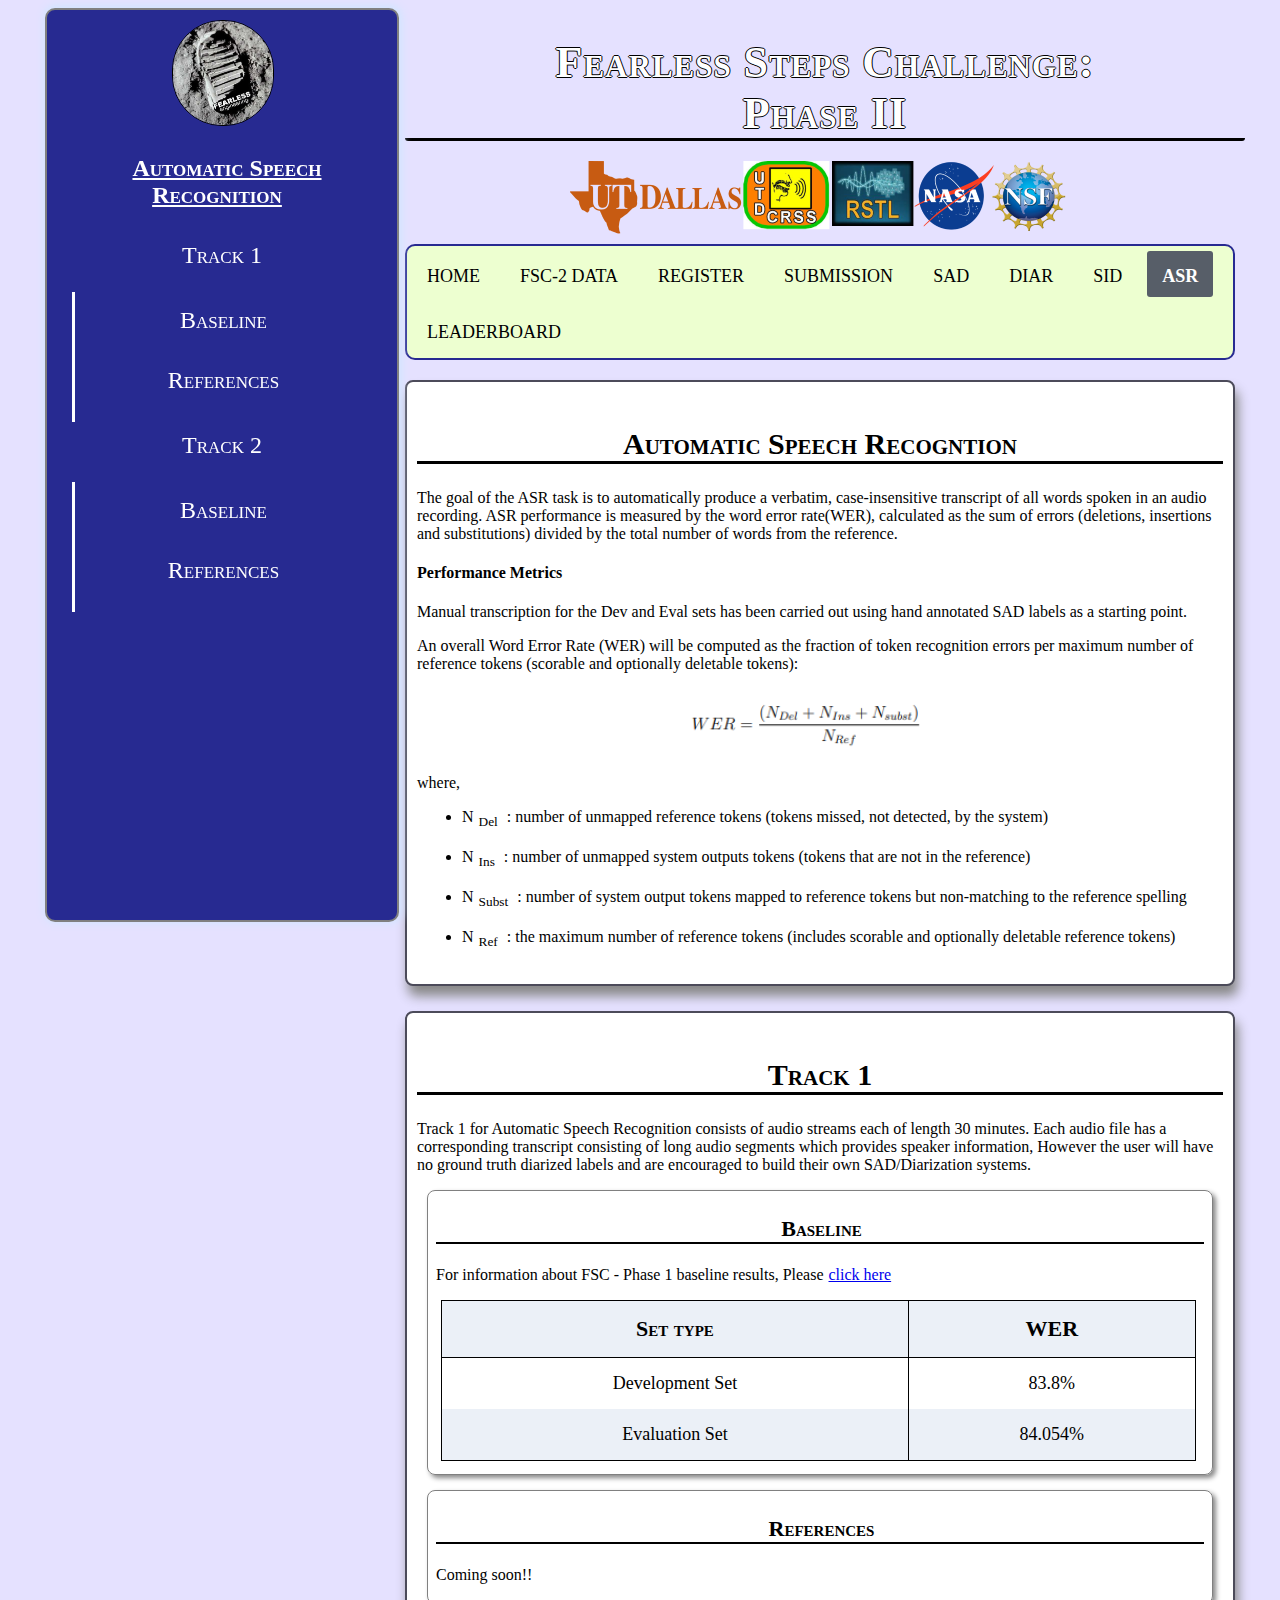
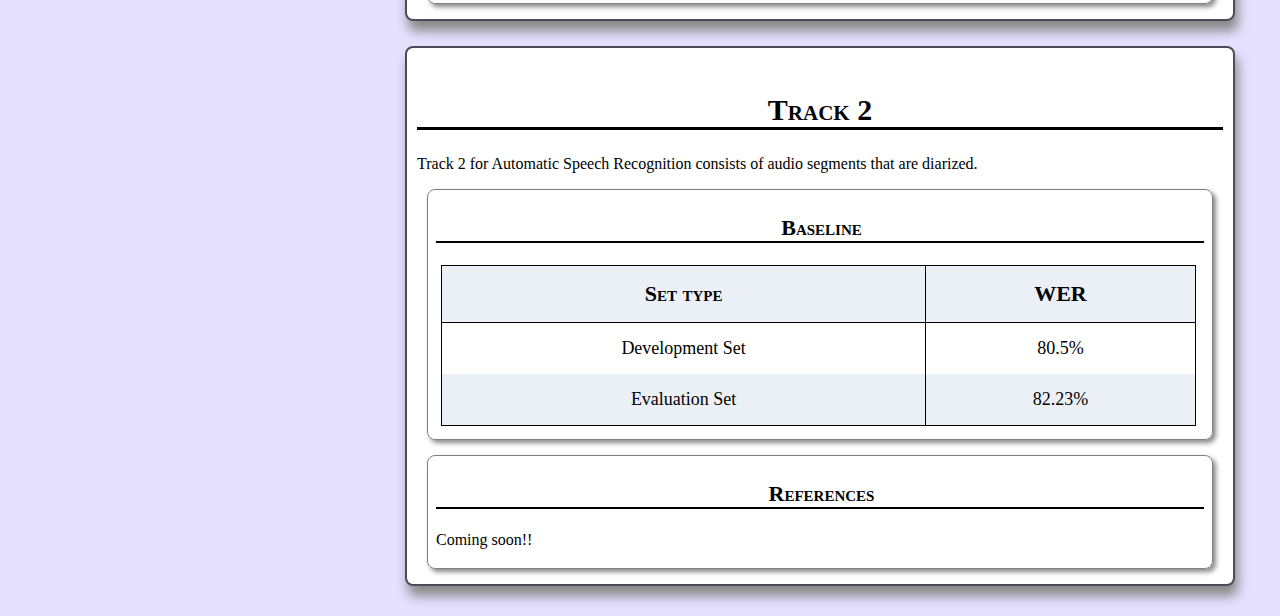
<file: ASR.html>
<!DOCTYPE html>
<html>
<head>
<meta charset="utf-8">
	
<meta name="viewport" content="width=device-width, initial-scale=1.0">
<title>Fearless Steps Challenge: Phase 2</title>
<link rel="shortcut icon" href="favicon.ico" type="image/x-icon">
	<link rel="icon" href="favicon.ico" type="image/x-icon">
	<link rel="stylesheet" href="css/styles.css"> 
	
</head>
<body>
<div class="page-wrapper">
<div class="top-banner">
<h1> Fearless Steps Challenge:<br>Phase II</h1>


</div>
<div class="top-top-nav">

<div class="tabs">
	<div class="tabs-img">
		<img src="images/top-1.jpg" alt="Fearless Engineering" id="fearless">
		
		</div>
	<div class="links">
		<a href="#Track_1"><u><strong>Automatic Speech Recognition</strong></u></a><br>
		<a href="#Track_1">Track 1</a><br>
		<div class="link_list">
			
			<a href="#Track_1">Baseline</a><br>
			<a href="#Track_1">References</a><br>		
		
		</div>
		<a href="#Track_2">Track 2</a><br>
		<div class="link_list">
			
			<a href="#Track_2">Baseline</a><br>
			<a href="#Track_2">References</a><br>		
		
		</div>
		
	</div>
</div>
<div class="image-top" >
<img src="images/Logos.png" alt="" id="logo">
</div>
<div class="top-nav">
		<a href="index.html">Home</a>
		<a href="Data.html">FSC-2 Data</a>
		<a href="Register.html">Register</a>
		<a href="Submission.html">Submission</a>
		<a href="SAD.html">SAD</a>
		<a href="DIAR.html">DIAR</a>
		<a href="SID.html">SID</a>
		<a class="active" href="ASR.html">ASR</a>
		<a href="Final.html">Leaderboard</a>	
	</div>
	
<div class="article" id="Automatic_Speech_Recog">
<h2>Automatic Speech Recogntion</h2>
<p>
<p>The goal of the ASR task is to automatically produce a verbatim,  case-insensitive transcript of all  words  spoken  in  an  audio  recording.   ASR  performance  is  measured  by  the  word  error  rate(WER), calculated as the sum of errors (deletions,  insertions and substitutions) divided by the total number of words from the reference.</p>
        				<h4>Performance Metrics</h4>
        				<p> Manual transcription for the Dev and Eval sets has been carried out using hand annotated SAD labels as a starting point.</p>
        				<p> An overall Word Error Rate (WER) will be computed as the fraction of token recognition
errors per maximum number of reference tokens (scorable and optionally deletable tokens):</p> 
						<img src="images/ASR1.png" id="fsc1">
						<p>where,</p>
						<ul>
						<li> N<sub>Del</sub> : number of unmapped reference tokens (tokens missed, not detected, by the system)</li><br>						
						<li> N<sub>Ins</sub> : number of unmapped system outputs tokens (tokens that are not in the reference)</li><br>
						<li> N<sub>Subst</sub> : number of system output tokens mapped to reference tokens but non-matching to the reference spelling</li><br>
						<li> N<sub>Ref</sub> : the maximum number of reference tokens (includes scorable and optionally deletable reference tokens)</li><br>												
						</ul>
</p>
</div>	
	
<div class="article" id="Track_1">
<h2>Track 1</h2>
<p>Track 1 for Automatic Speech Recognition consists of audio streams each of length 30 minutes.  Each audio file has a corresponding transcript consisting of long audio segments which provides speaker information, However the user will have no ground truth diarized labels and are encouraged to build their own SAD/Diarization systems.</p>

<div class="sub-article" id="#Baseline_track_1">
<h3>Baseline</h3>
<p>For information about FSC - Phase 1 baseline results, Please<a href="http://fearlesssteps.exploreapollo.org/">click here</a></p>
<table class="table-outline">
  							<tr>
  								<th>Set type</th>
  								<th>WER</th>
  							</tr>
  							<tr>
  								<td>Development Set</td>
  								<td>83.8%</td>
  							</tr>	
  							<tr>
  								<td>Evaluation Set</td>
  								<td>84.054%</td>
  							</tr>	
  														

  						</table>

</div>

<div class="sub-article" id="#References_track_1">
<h3>References</h3>
<p>Coming soon!!</p>
</div>
</div>

<div class="article" id="Track_2">
<h2>Track 2</h2>
<p>Track 2 for Automatic Speech Recognition consists of audio segments that are diarized. </p>

<div class="sub-article" id="#Baseline_track_2">
<h3>Baseline</h3>
<p></p>
<table class="table-outline">
  							<tr>
  								<th>Set type</th>
  								<th>WER</th>
  							</tr>
  							<tr>
  								<td>Development Set</td>
  								<td>80.5%</td>
  							</tr>	
  							<tr>
  								<td>Evaluation Set</td>
  								<td>82.23%</td>
  							</tr>	
  														

  						</table>

</div>

<div class="sub-article" id="#References_track_2">
<h3>References</h3>
<p>Coming soon!!</p>
</div>
</div>
</div>
</div>

</body>


</html>
</file>
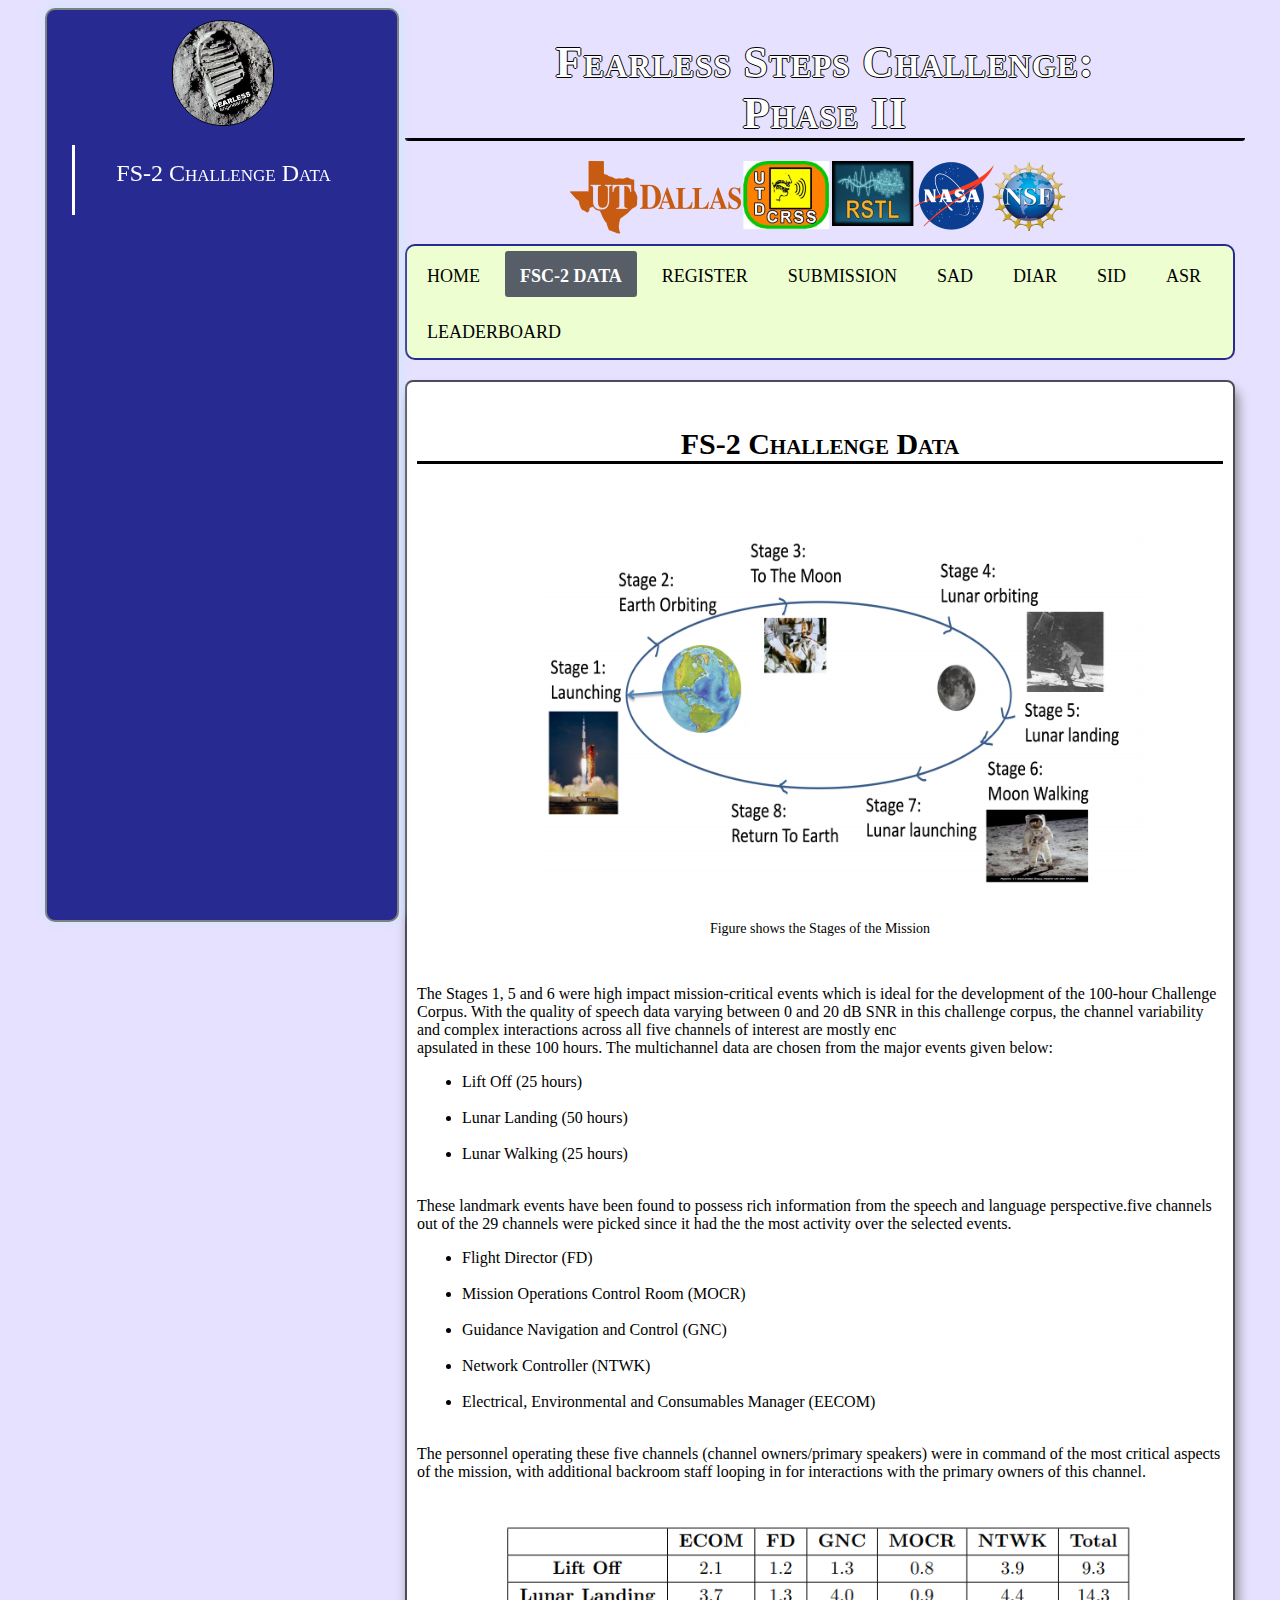
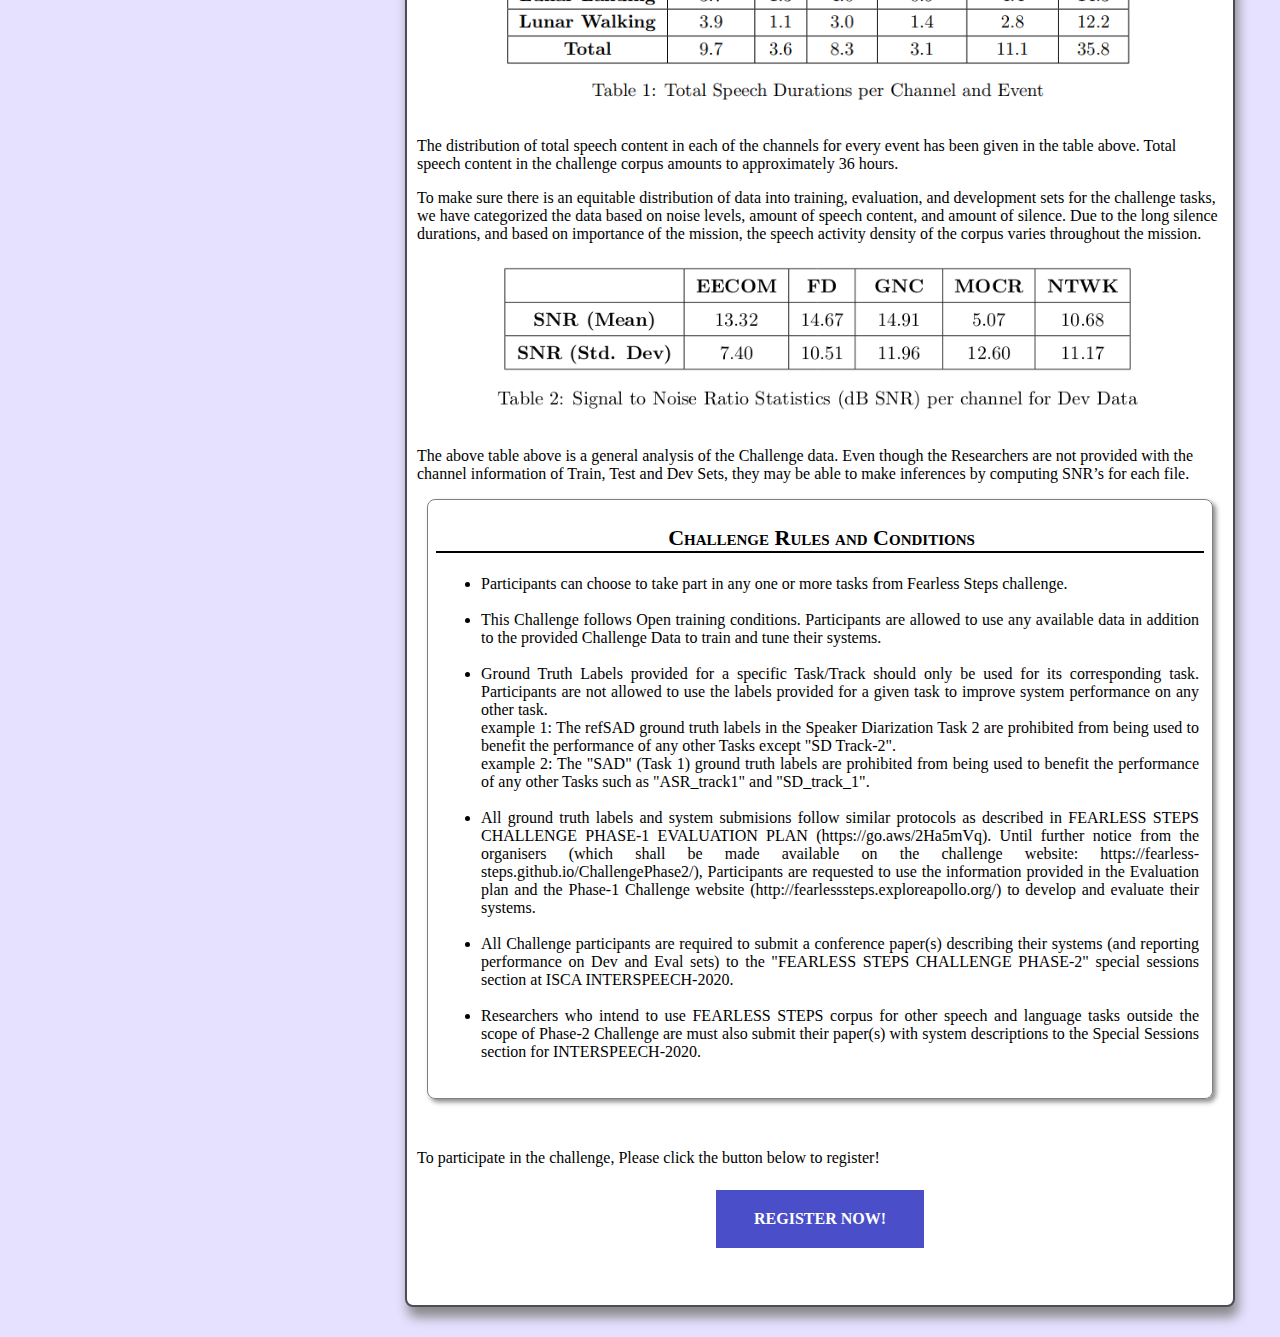
<file: Data.html>
<!DOCTYPE html>
<html>
<head>
<meta charset="utf-8">
	
<meta name="viewport" content="width=device-width, initial-scale=1.0">
<title>Fearless Steps Challenge: Phase 2</title>
<link rel="shortcut icon" href="favicon.ico" type="image/x-icon">
	<link rel="icon" href="favicon.ico" type="image/x-icon">
	<link rel="stylesheet" href="css/styles.css"> 
	
</head>
<body>
<div class="page-wrapper">
<div class="top-banner">
<h1> Fearless Steps Challenge:<br>Phase II</h1>


</div>
<div class="top-top-nav">

<div class="tabs">
	<div class="tabs-img">
		<img src="images/top-1.jpg" alt="Fearless Engineering" id="fearless">
		
		</div>
	<div class="links">
		<!--<a href="#Track_1"><u><strong>Speech Activity Detection</strong></u></a><br>-->
		
		<div class="link_list">
			<a href="#Data">FS-2 Challenge Data</a><br>
			<!--<a href="#Track_1">Baseline</a><br>
			<a href="#Track_1">References</a><br>-->
		
		</div>
		
		
	</div>
</div>
<div class="image-top" >
<img src="images/Logos.png" alt="" id="logo">
</div>
<div class="top-nav">
		<a href="index.html">Home</a>
		<a class="active" href="Data.html">FSC-2 Data</a>
		<a href="Register.html">Register</a>
		<a href="Submission.html">Submission</a>
		<a href="SAD.html">SAD</a>
		<a href="DIAR.html">DIAR</a>
		<a href="SID.html">SID</a>
		<a href="ASR.html">ASR</a>
		<a href="Final.html">Leaderboard</a>	
	</div>
<div class="article" id="Data">
<h2>FS-2 Challenge Data</h2>
<img src="images/Stages.png" alt="Stages of the Mission" id="fsc" >
 						<p style="font-size: 14px;text-align: center;">Figure shows the Stages of the Mission</p><br>
  						<p>The Stages 1, 5 and 6 were high impact mission-critical events which is ideal for the development of the 100-hour Challenge Corpus. With the quality of speech data varying between  0 and 20 dB SNR in this challenge corpus, the channel variability and complex interactions across all five channels of interest are mostly enc<br>apsulated in these 100 hours. The multichannel data are chosen from the major events given below:</p>
  						<ul>
  								<li> Lift Off (25 hours)</li><br>
								<li> Lunar Landing (50 hours)</li><br>
								<li> Lunar Walking (25 hours)</li><br>
						</ul>
						<p>These landmark events have been found to possess rich information from the speech and language perspective.five channels out of the 29 channels were picked since it had the the most activity over the selected events. </p>
						<ul>
  								<li> Flight Director (FD) </li><br>
								<li> Mission Operations Control Room (MOCR)</li><br>
								<li> Guidance Navigation and Control (GNC)</li><br>
								<li> Network Controller (NTWK) </li><br>
								<li> Electrical, Environmental and Consumables Manager (EECOM) </li><br>
						</ul>
						<p>The personnel operating these five channels (channel owners/primary speakers) were in command of the most critical aspects of the mission, with additional backroom staff looping in for interactions with the primary owners of this channel.</p><br>
						<img src="images/DT1.png" alt="Table 1 the shows distribution of total speech content" id="fsc"><br>
						<p>The distribution of total speech content in each of the channels for every event has been given in the table above. Total speech content in the challenge corpus amounts to approximately 36 hours.</p>
<p>To make sure there is an equitable distribution of data into training, evaluation, and development sets for the challenge tasks, we have categorized the data based on noise levels, amount of speech content, and amount of silence. Due to the long silence durations, and based on importance of the mission, the speech activity density of the corpus varies throughout the mission.</p>
						<img src="images/DT2.png" alt="Table 2 shows the Signal to Noise Ratio Statistics per channel for Dev Data" id="fsc"><br>
						<p>The above table above is a general analysis of the Challenge data. Even though the Researchers are not provided with the channel information of Train, Test and Dev Sets, they may be able to make inferences by computing SNR’s for each file.</p>

<div class="sub-article">
<h3>Challenge Rules and Conditions</h3>
<p>
<ul>
<li>Participants can choose to take part in any one or more tasks from Fearless Steps challenge.</li><br>

<li>This Challenge follows Open training conditions. Participants are allowed to use any available data in addition to the provided Challenge Data to train and tune their systems.</li><br> 

<li>Ground Truth Labels provided for a specific Task/Track should only be used for its corresponding task. Participants are not allowed to use the labels provided for a given task to improve system performance on any other task.<br>
	example 1: The refSAD ground truth labels in the Speaker Diarization Task 2 are prohibited from being used to benefit the performance of any other Tasks except "SD Track-2".<br> 
	example 2: The "SAD" (Task 1) ground truth labels are prohibited from being used to benefit the performance of any other Tasks such as "ASR_track1" and "SD_track_1".</li><br>

<li>All ground truth labels and system submisions follow similar protocols as described in FEARLESS STEPS CHALLENGE PHASE-1 EVALUATION PLAN (https://go.aws/2Ha5mVq). Until further notice from the organisers (which shall be made available on the challenge website: https://fearless-steps.github.io/ChallengePhase2/), Participants are requested to use the information provided in the Evaluation plan and the Phase-1 Challenge website (http://fearlesssteps.exploreapollo.org/) to develop and evaluate their systems.</li><br> 

<li>All Challenge participants are required to submit a conference paper(s) describing their systems (and reporting performance on Dev and Eval sets) to the "FEARLESS STEPS CHALLENGE PHASE-2" special sessions section at ISCA INTERSPEECH-2020.</li><br>

<li>Researchers who intend to use FEARLESS STEPS corpus for other speech and language tasks outside the scope of Phase-2 Challenge are must also submit their paper(s) with system descriptions to the Special Sessions section for INTERSPEECH-2020.</li><br>
</ul>
</p>
</div>
<p><br></p>
<p>To participate in the challenge, Please click the button below to register!</p>
<div class="register_button">
    <a href="https://docs.google.com/forms/d/e/1FAIpQLScHh093mwT2necdGdKdn3sCOwiXS7Vjzeh2hJ3KLstblUfeMw/viewform" target="_blank"class="button">REGISTER NOW!</a>
</div>
<p><br></p>
</div>
</div>
</div>

</body>


</html>
</file>
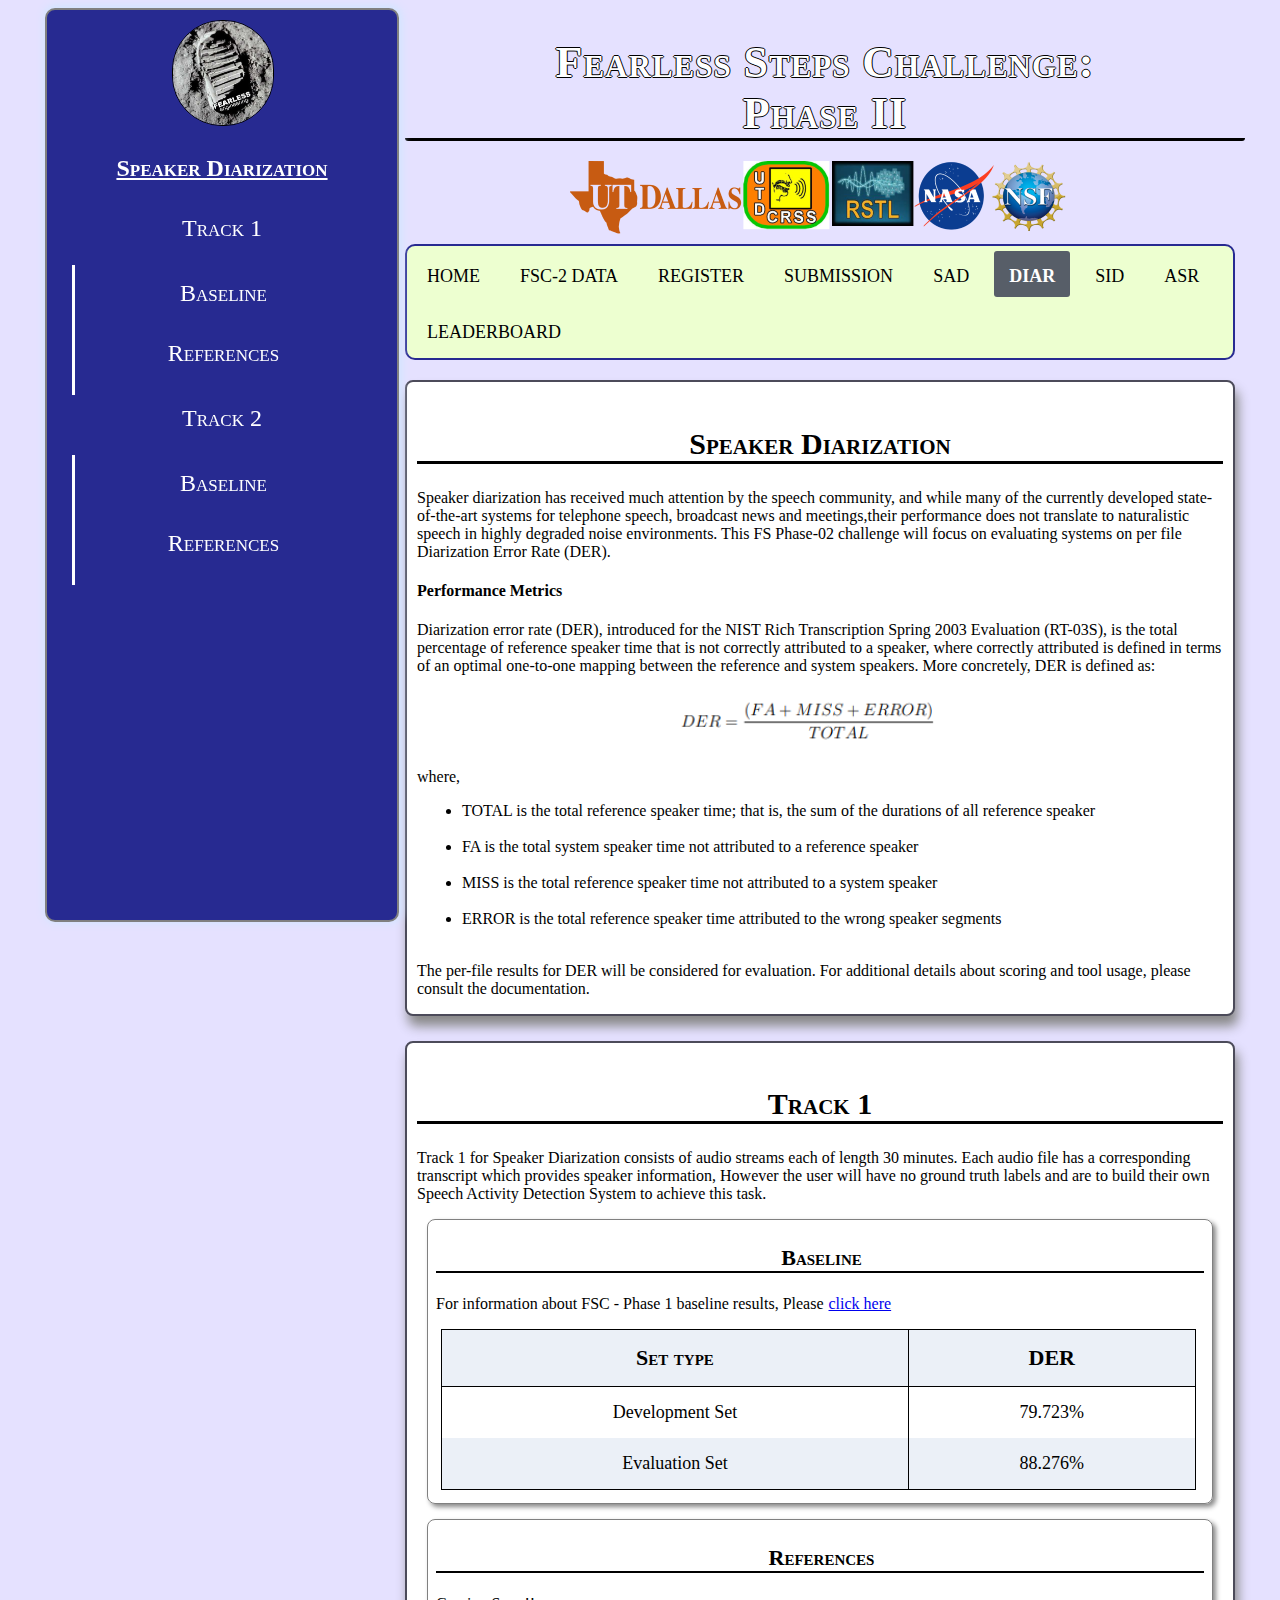
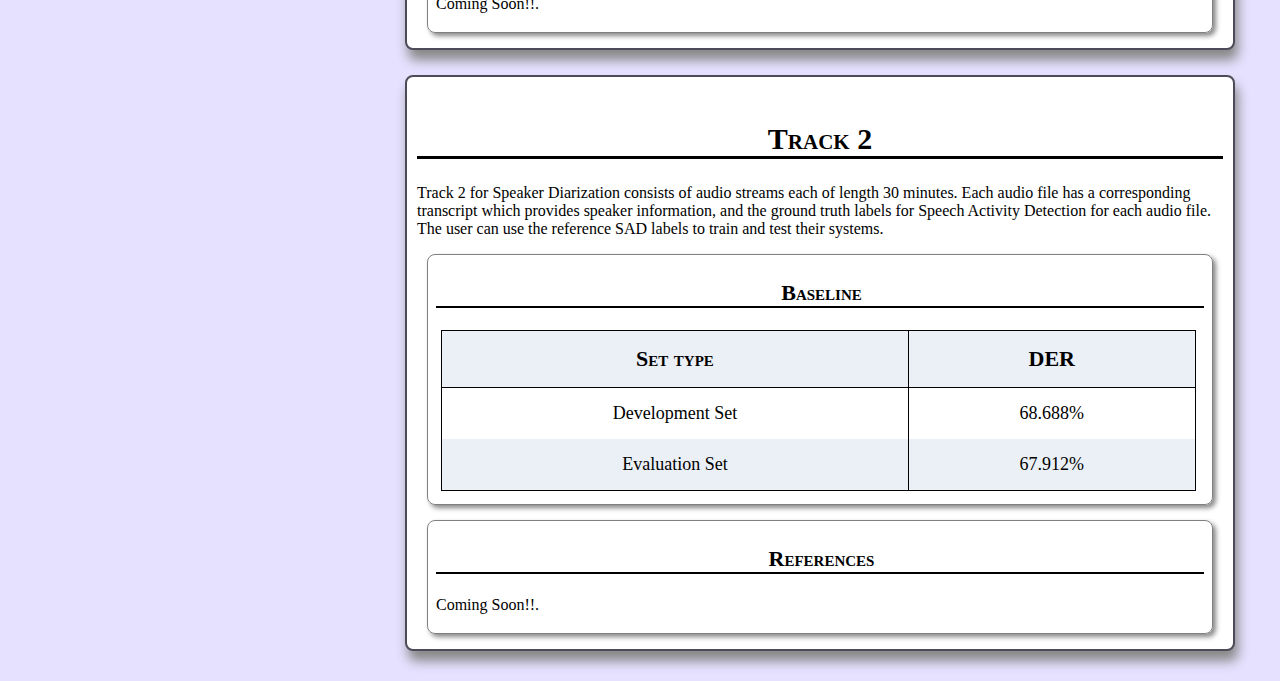
<file: DIAR.html>
<!DOCTYPE html>
<html>
<head>
<meta charset="utf-8">
	
<meta name="viewport" content="width=device-width, initial-scale=1.0">
<title>Fearless Steps Challenge: Phase 2</title>
<link rel="shortcut icon" href="favicon.ico" type="image/x-icon">
	<link rel="icon" href="favicon.ico" type="image/x-icon">
	<link rel="stylesheet" href="css/styles.css"> 
	
</head>
<body>
<div class="page-wrapper">
<div class="top-banner">
<h1> Fearless Steps Challenge:<br>Phase II</h1>


</div>
<div class="top-top-nav">

<div class="tabs">
	<div class="tabs-img">
		<img src="images/top-1.jpg" alt="Fearless Engineering" id="fearless">
		
		</div>
	<div class="links">
		<a href="#Track_1"><u><strong>Speaker Diarization</strong></u></a><br>
		<a href="#Track_1">Track 1</a><br>
		<div class="link_list">
			
			<a href="#Track_1">Baseline</a><br>
			<a href="#Track_1">References</a><br>		
		
		</div>
		<a href="#Track_2">Track 2</a><br>
		<div class="link_list">
			
			<a href="#Track_2">Baseline</a><br>
			<a href="#Track_2">References</a><br>		
		
		</div>
		
	</div>
</div>
<div class="image-top" >
<img src="images/Logos.png" alt="" id="logo">
</div>
<div class="top-nav">
		<a href="index.html">Home</a>
		<a href="Data.html">FSC-2 Data</a>
		<a href="Register.html">Register</a>
		<a href="Submission.html">Submission</a>
		<a href="SAD.html">SAD</a>
		<a class="active" href="DIAR.html">DIAR</a>
		<a href="SID.html">SID</a>
		<a href="ASR.html">ASR</a>
		<a href="Final.html">Leaderboard</a>	
	</div>
	
	
<div class="article" id="Speaker_diar">
<h2>Speaker Diarization</h2>
<p>Speaker diarization has received much attention by the speech community, and while many of the currently developed state-of-the-art systems for telephone speech, broadcast news and meetings,their performance does not translate to naturalistic speech in highly degraded noise environments. This  FS Phase-02  challenge  will  focus  on  evaluating  systems  on  per  file  Diarization Error Rate (DER).</p> 
    				
    				<h4>Performance Metrics</h4>
    				<p>Diarization error rate (DER), introduced for the NIST Rich Transcription Spring 2003 Evaluation (RT-03S), is the total percentage of reference speaker time that is not correctly attributed to a
speaker, where correctly attributed is defined in terms of an optimal one-to-one mapping between the reference and system speakers. More concretely, DER is defined as:</p>
					<img src="images/Diar1.png" id="fsc1">
    				<p>where,</p>
    				<ul>
						<li> TOTAL is the total reference speaker time; that is, the sum of the durations of all reference speaker</li><br>
						<li> FA is the total system speaker time not attributed to a reference speaker</li><br>  
						<li> MISS is the total reference speaker time not attributed to a system speaker</li><br>    				
 						<li> ERROR is the total reference speaker time attributed to the wrong speaker segments</li><br>
 						</ul>
 						<p> The per-file results for DER will be considered for evaluation. For additional details about scoring and tool usage, please consult the documentation.</p>
 						<p></p>
</div>
<div class="article" id="Track_1">
<h2>Track 1</h2>
<p>Track 1 for Speaker Diarization consists of audio streams each of length 30 minutes. Each audio file has a corresponding transcript which provides speaker information, However the user will have no ground truth labels and are to build their own Speech Activity Detection System to achieve this task. </p>

<div class="sub-article" id="#Baseline_track_1">
<h3>Baseline</h3>
<p>For information about FSC - Phase 1
 baseline results, Please<a href="http://fearlesssteps.exploreapollo.org/">click here</a></p>
<table class="table-outline">
  							<tr>
  								<th>Set type</th>
  								<th>DER</th>
  							</tr>
  							<tr>
  								<td>Development Set</td>
  								<td>79.723%</td>
  							</tr>	
  							<tr>
  								<td>Evaluation Set</td>
  								<td>88.276%</td>
  							</tr>	
  														

  						</table>
</div>

<div class="sub-article" id="#References_track_1">
<h3>References</h3>
<p>Coming Soon!!.</p>
</div>
</div>

<div class="article" id="Track_2">
<h2>Track 2</h2>
<p>
Track 2 for Speaker Diarization consists of audio streams each of length 30 minutes. Each audio file has a corresponding transcript which provides speaker information, and the ground truth labels for Speech Activity Detection for each audio file. The user can use the reference SAD labels to train and test their systems. 
</p>


<div class="sub-article" id="#Baseline_track_2">
<h3>Baseline</h3>
<p></p>
<table class="table-outline">
  							<tr>
  								<th>Set type</th>
  								<th>DER</th>
  							</tr>
  							<tr>
  								<td>Development Set</td>
  								<td>68.688%</td>
  							</tr>	
  							<tr>
  								<td>Evaluation Set</td>
  								<td>67.912%</td>
  							</tr>	
  														

  						</table>

</div>

<div class="sub-article" id="#References_track_2">
<h3>References</h3>
<p>Coming Soon!!.</p>
</div>
</div>


</div>
</div>
</div>

</body>


</html>
</file>
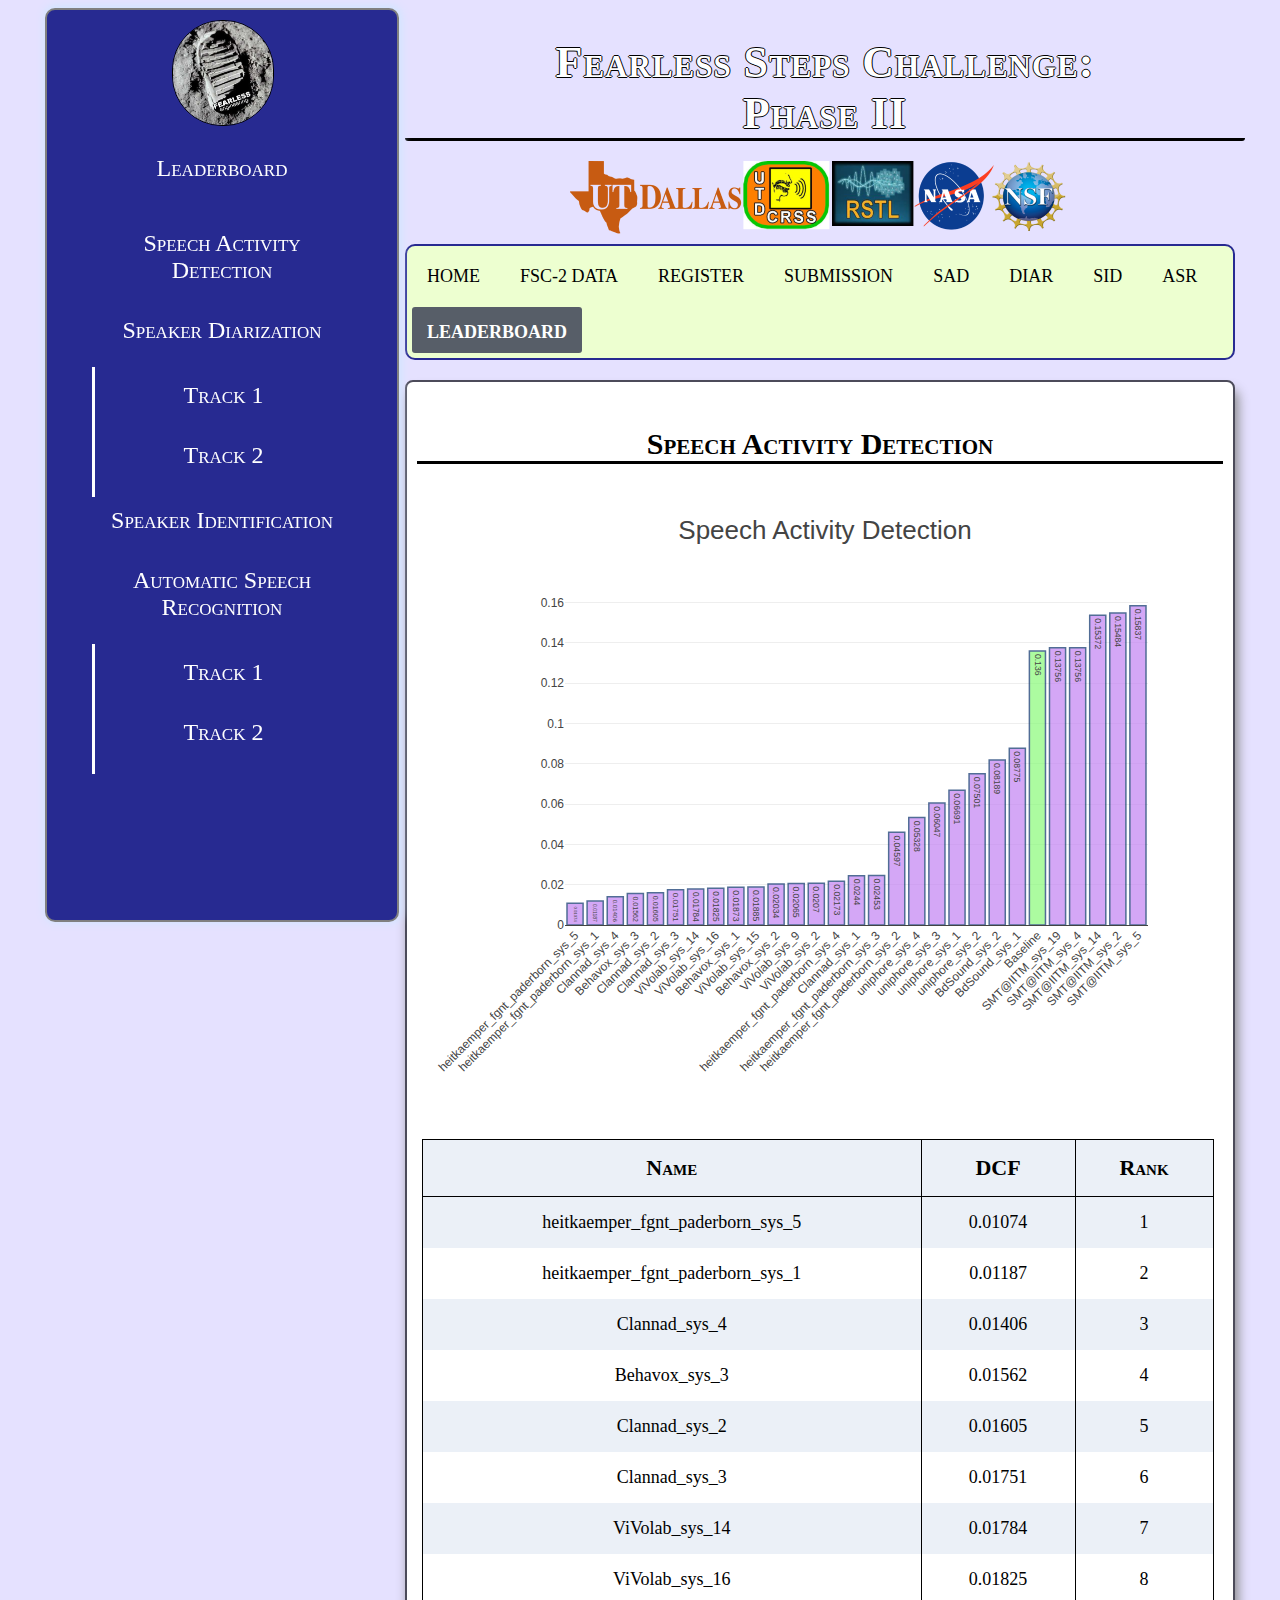
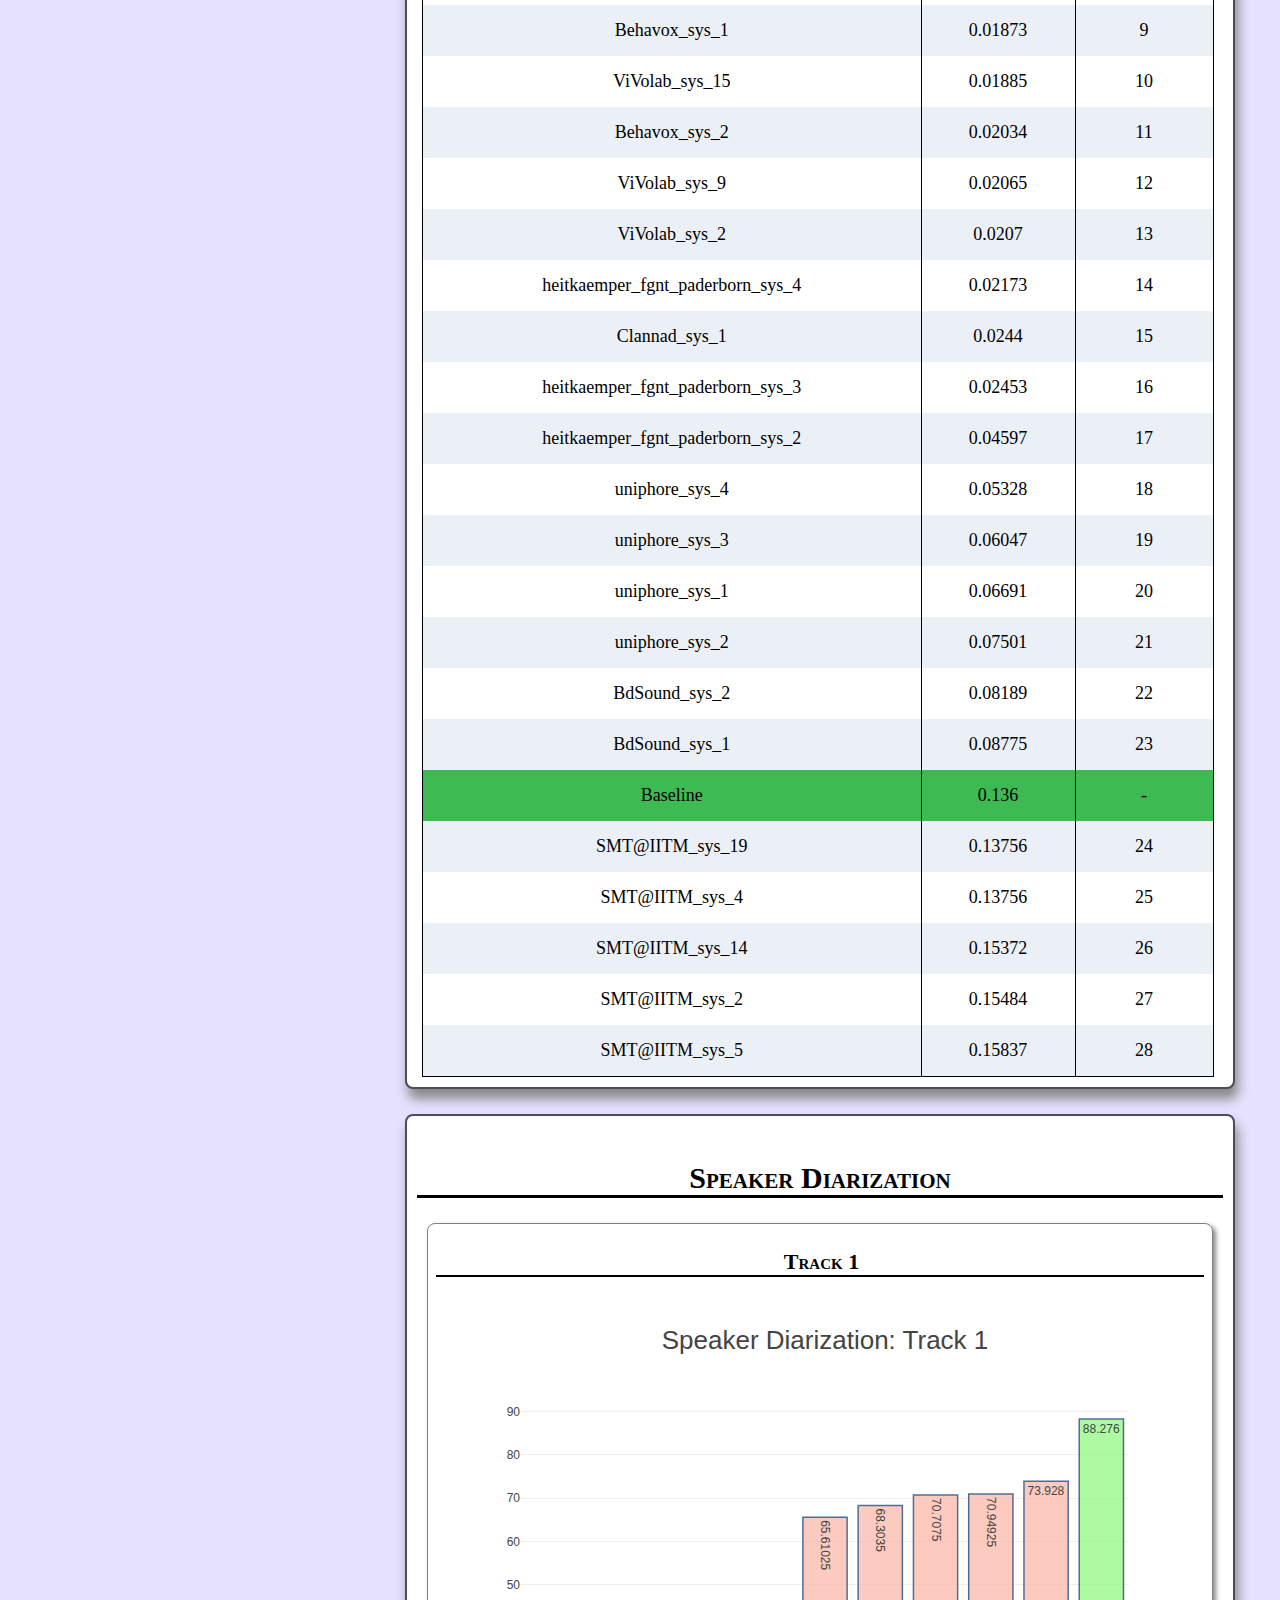
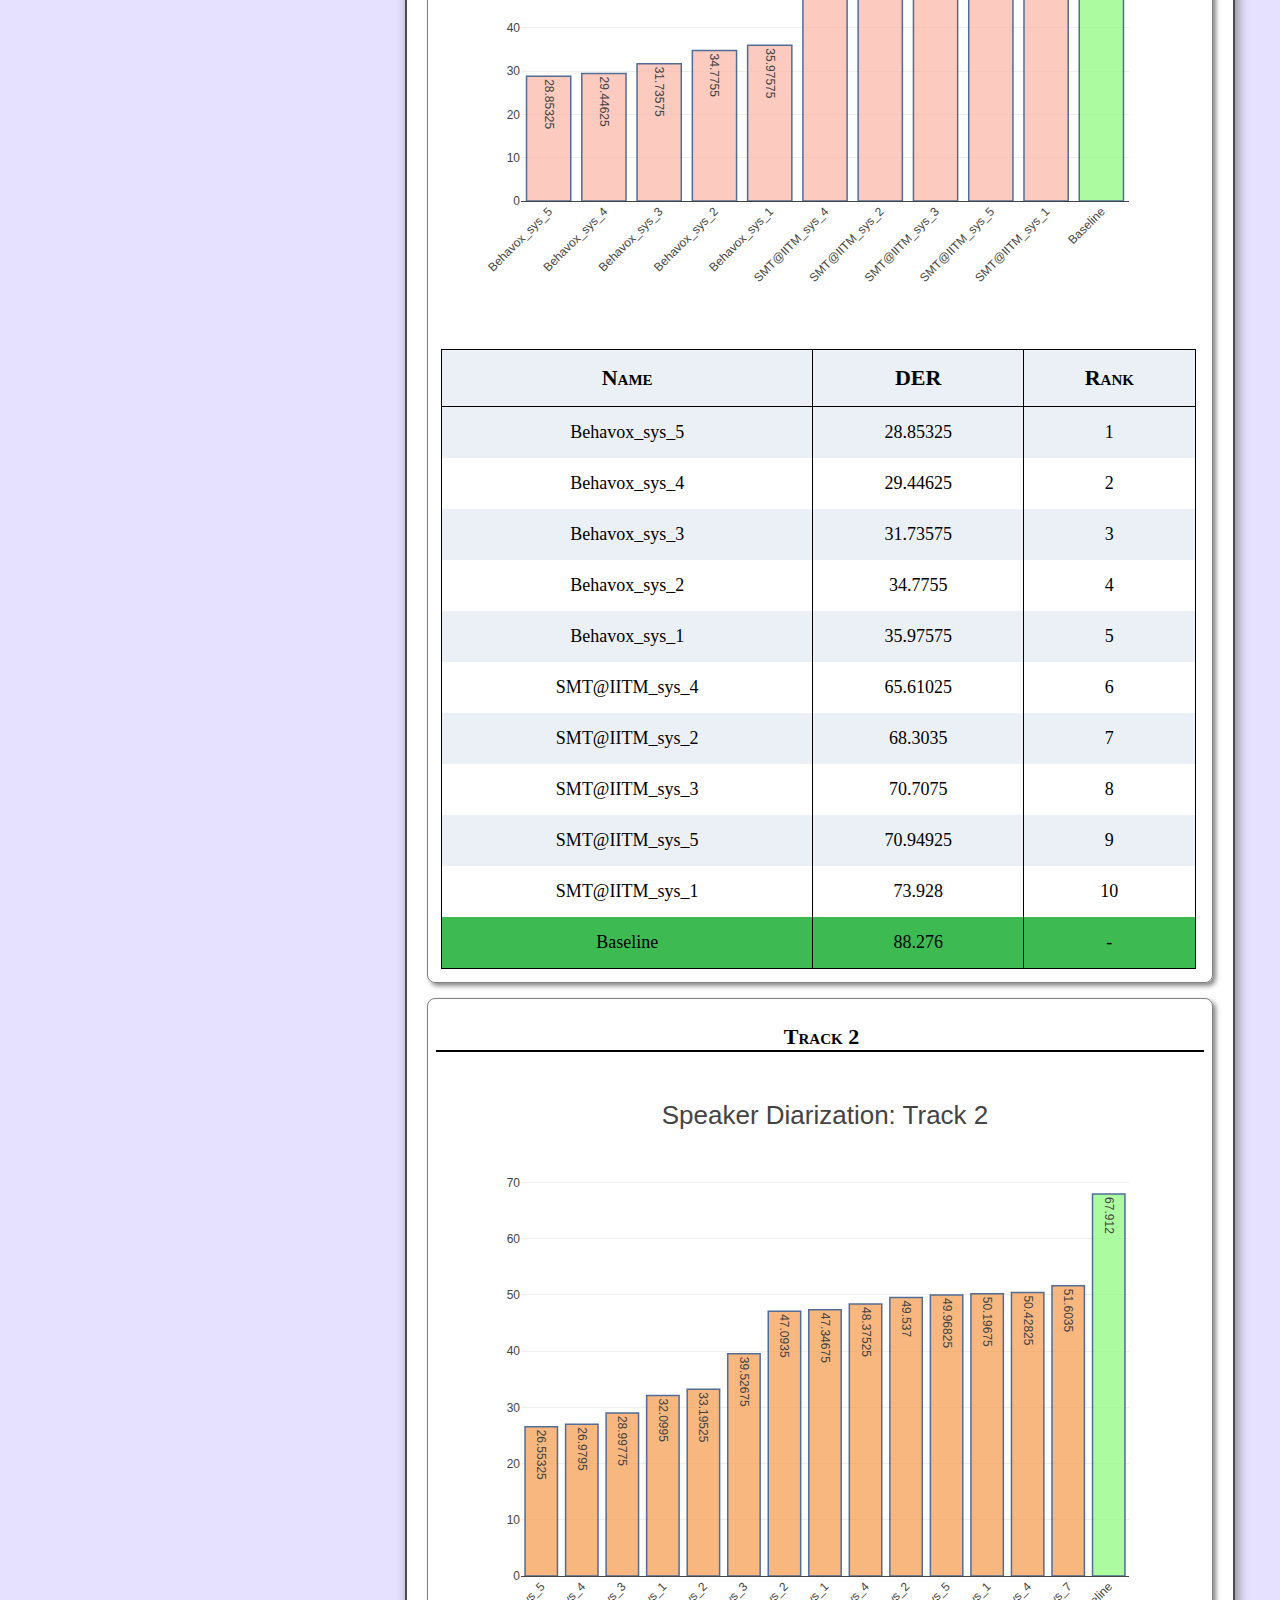
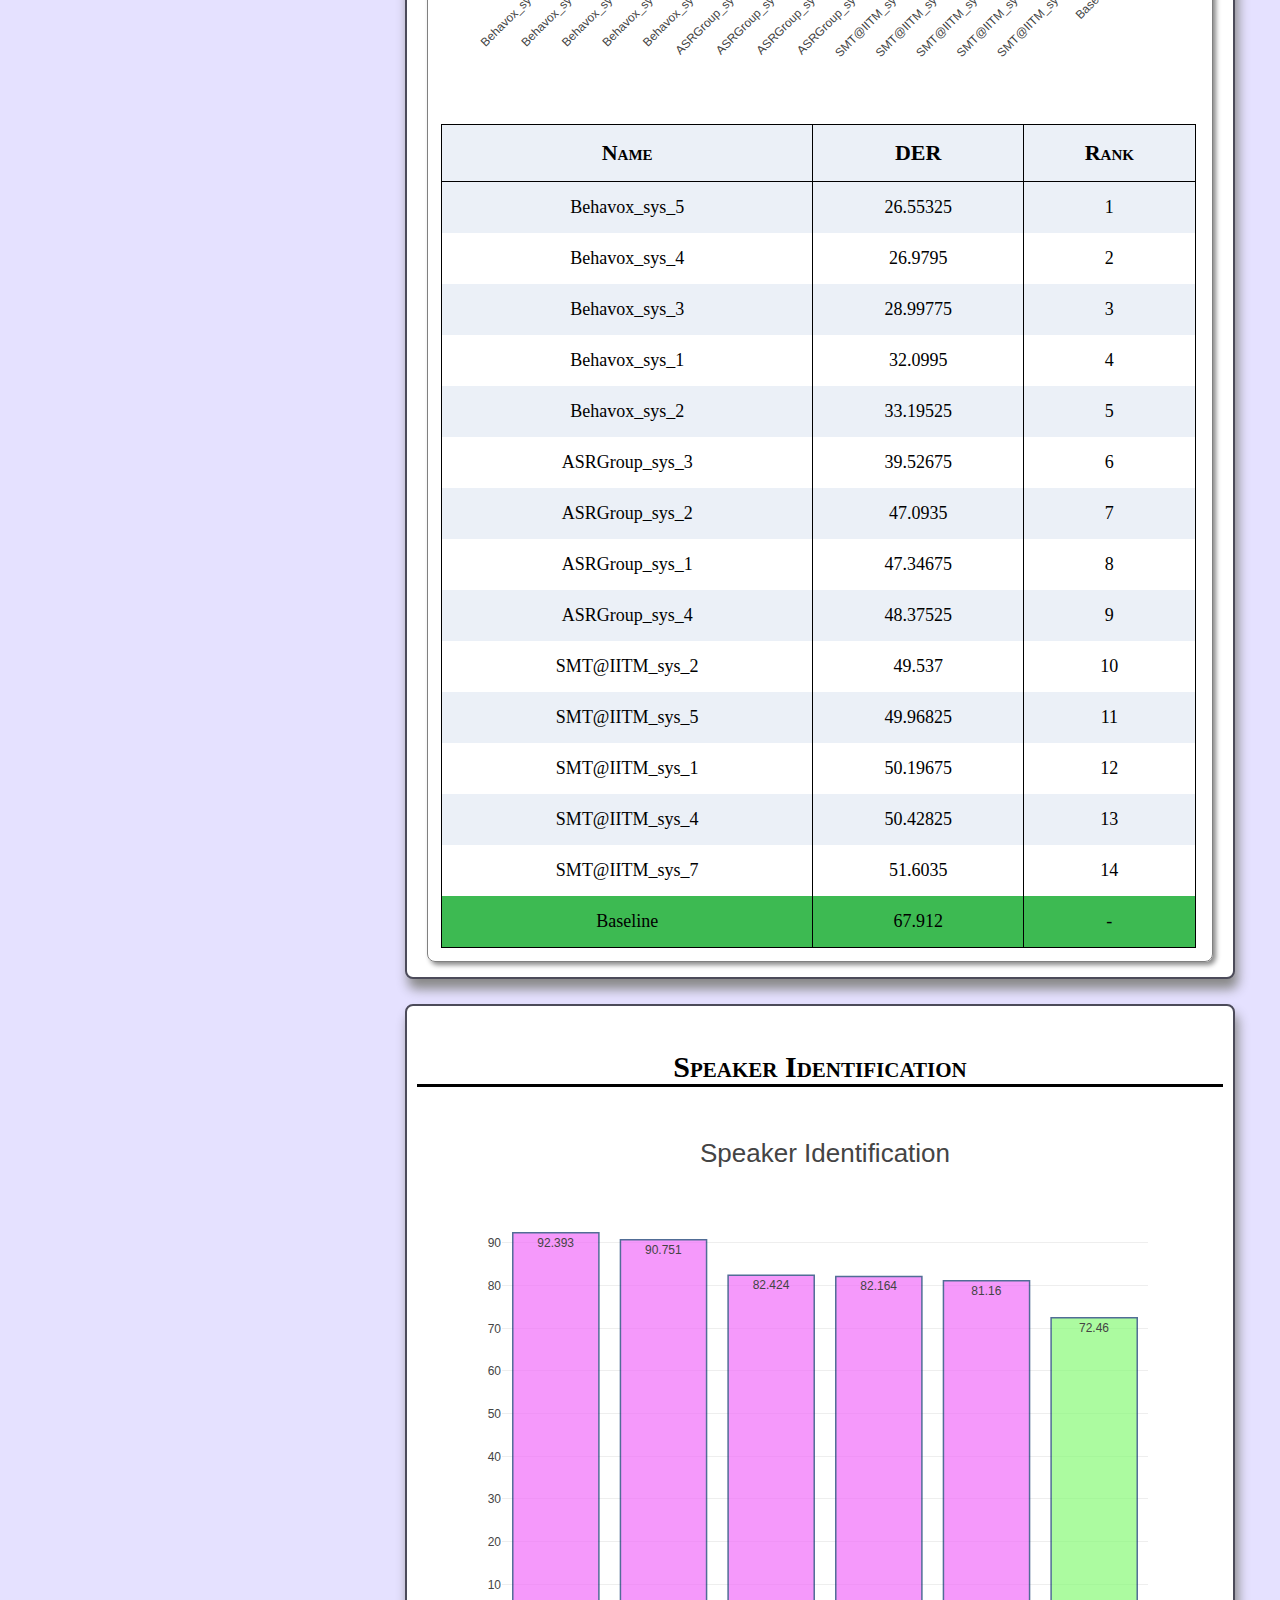
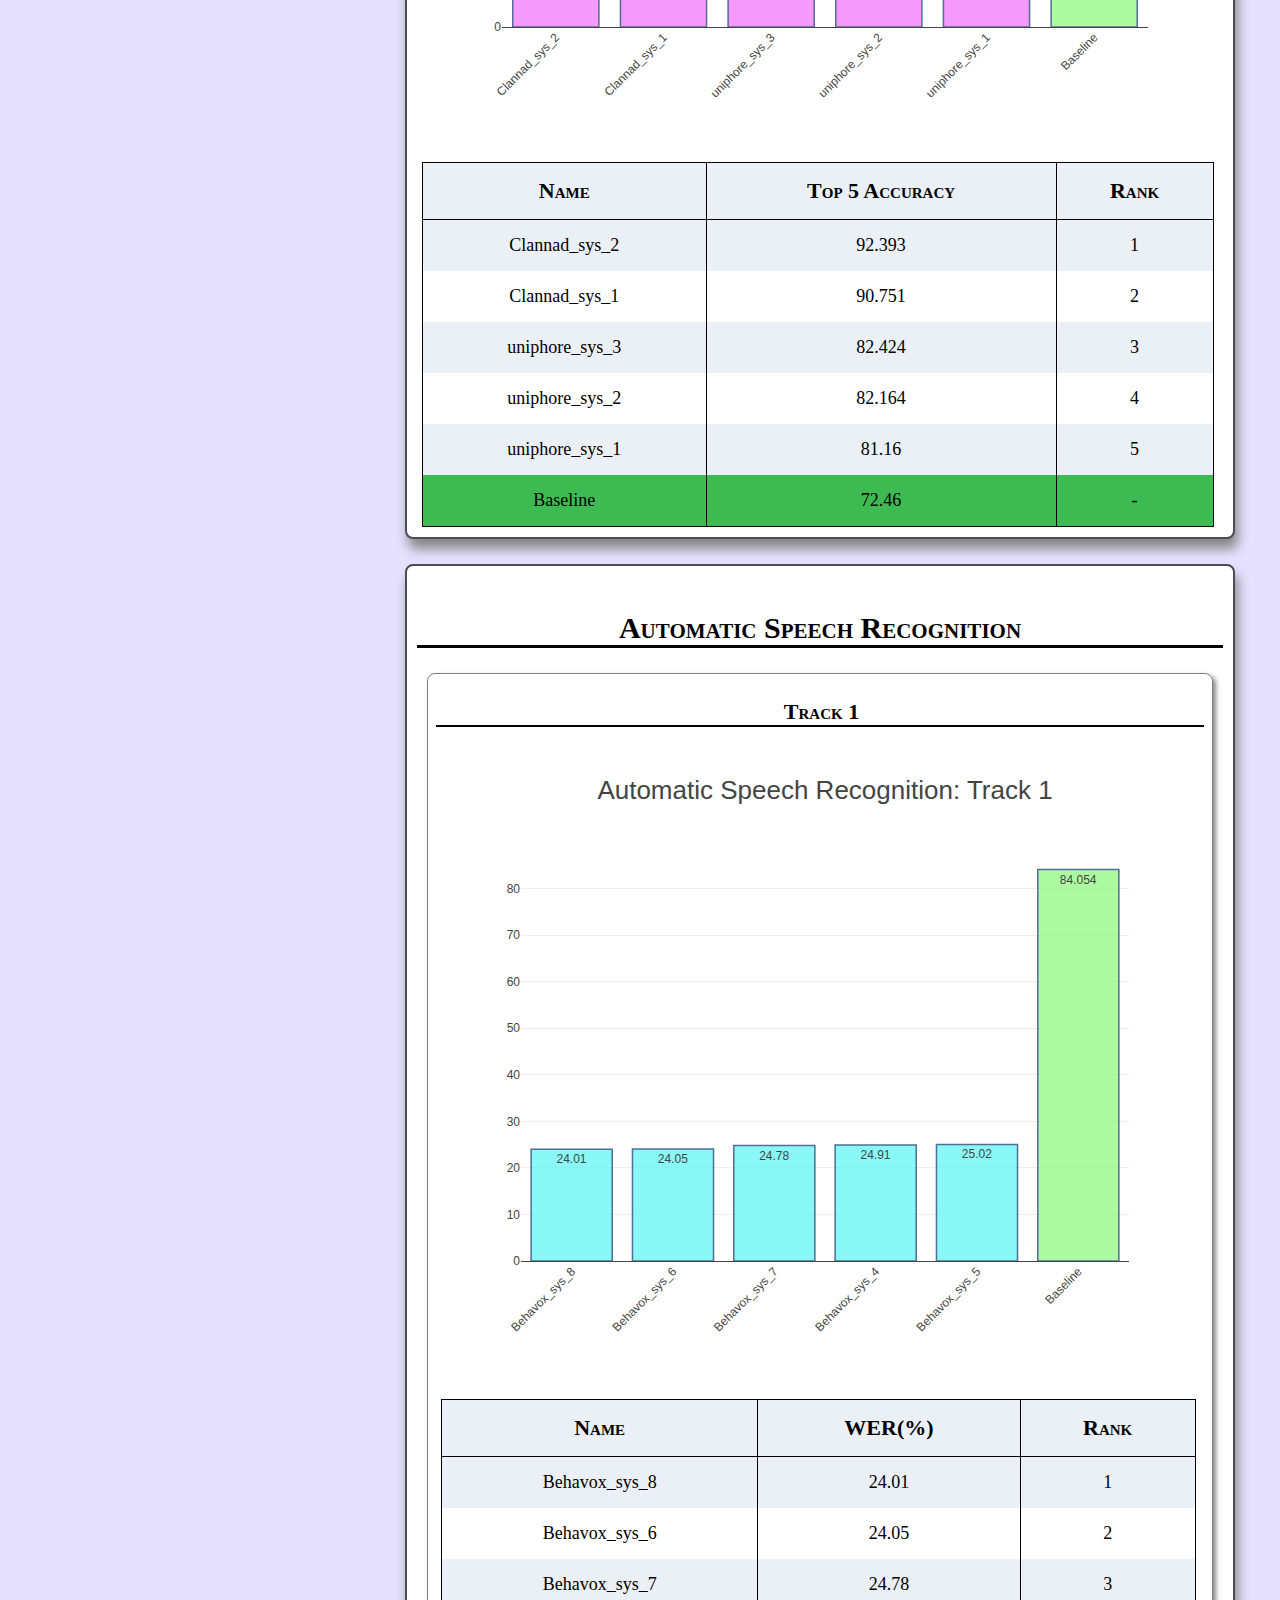
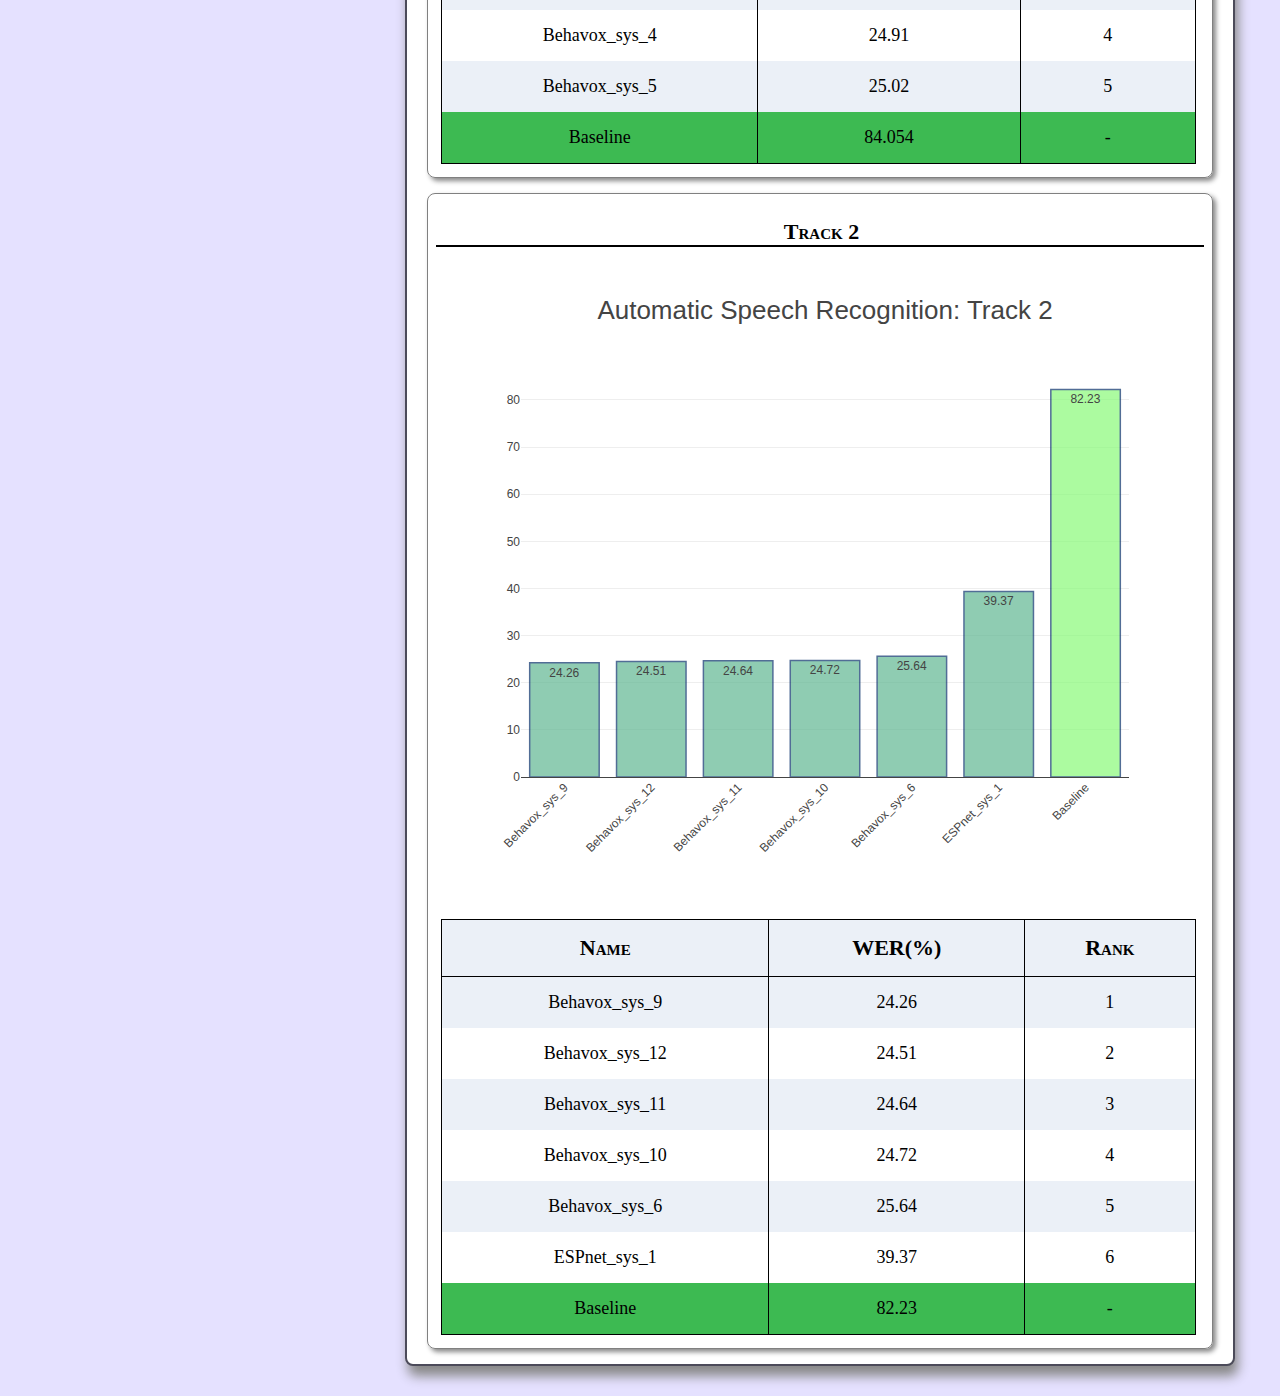
<file: Final.html>
<!DOCTYPE html>
<html>
<head>
<meta charset="utf-8">
	
<meta name="viewport" content="width=device-width, initial-scale=1.0">
<title>Fearless Steps Challenge: Phase 2</title>
<link rel="shortcut icon" href="favicon.ico" type="image/x-icon">
	<link rel="icon" href="favicon.ico" type="image/x-icon">
	<link rel="stylesheet" href="css/styles.css"> 
    <script src="https://cdn.plot.ly/plotly-latest.min.js"></script>
	
</head>
<body>
<div class="page-wrapper">
<div class="top-banner">
<h1> Fearless Steps Challenge:<br>Phase II</h1>


</div>
<div class="top-top-nav">

<div class="tabs">
	<div class="tabs-img">
		<img src="images/top-1.jpg" alt="Fearless Engineering" id="fearless">
		
		</div>
	<div class="links">
		<!--<a href="#Track_1"><u><strong>Speech Activity Detection</strong></u></a><br>-->
		<a href="#Final">Leaderboard</a><br>
		<div class="links">
			
			<a href="#SAD">Speech Activity Detection</a><br>
            <a href="#SD">Speaker Diarization</a><br>
            
		<div class="link_list">
			
			<a href="#SD">Track 1</a><br>
			<a href="#SD">Track 2</a><br>		
		
		</div>
            
            <a href="#SID">Speaker Identification</a><br>
            <a href="#ASR">Automatic Speech Recognition</a><br>
            
		<div class="link_list">
			
			<a href="#ASR">Track 1</a><br>
			<a href="#ASR">Track 2</a><br>		
		
		</div>
			
		
		</div>
		
		
	</div>
</div>
<div class="image-top" >
<img src="images/Logos.png" alt="" id="logo">
</div>
<div class="top-nav">
		<a href="index.html">Home</a>
		<a href="Data.html">FSC-2 Data</a>
		<a href="Register.html">Register</a>
		<a href="Submission.html">Submission</a>
		<a href="SAD.html">SAD</a>
		<a href="DIAR.html">DIAR</a>
		<a href="SID.html">SID</a>
		<a href="ASR.html">ASR</a>
		<a class="active" href="Final.html">Leaderboard</a>	
	</div>
<div class="article" id="SAD">
<h2>Speech Activity Detection</h2>
<div id="div_sad">
<script type="text/javascript" >
  										var xValue = [" heitkaemper_fgnt_paderborn_sys_5",
" heitkaemper_fgnt_paderborn_sys_1",
"Clannad_sys_4",
" Behavox_sys_3",
"Clannad_sys_2",
"Clannad_sys_3",
"ViVolab_sys_14",
"ViVolab_sys_16",
" Behavox_sys_1",
"ViVolab_sys_15",
" Behavox_sys_2",
"ViVolab_sys_9",
"ViVolab_sys_2",
" heitkaemper_fgnt_paderborn_sys_4",
"Clannad_sys_1",
" heitkaemper_fgnt_paderborn_sys_3",
" heitkaemper_fgnt_paderborn_sys_2",
"uniphore_sys_4",
"uniphore_sys_3",
"uniphore_sys_1",
"uniphore_sys_2",
"BdSound_sys_2",
"BdSound_sys_1",
"Baseline",
" SMT@IITM_sys_19",
" SMT@IITM_sys_4",
" SMT@IITM_sys_14",
" SMT@IITM_sys_2",
" SMT@IITM_sys_5"
];
										var yValue = [0.01074,
0.01187,
0.01406,
0.01562,
0.01605,
0.01751,
0.01784,
0.01825,
0.01873,
0.01885,
0.02034,
0.02065,
0.0207,
0.02173,
0.0244,
0.02453,
0.04597,
0.05328,
0.06047,
0.06691,
0.07501,
0.08189,
0.08775,
0.136,
0.13756,
0.13756,
0.15372,
0.15484,
0.15837
];

										var trace1 = {
  												x: xValue,
  												y: yValue,
  												type: 'bar',
  												text: yValue.map(String),
  												textposition: 'auto',
  												
  												
  												marker: {
    												color: ['rgb(195,130,243)',
'rgb(195,130,243)',
'rgb(195,130,243)',
'rgb(195,130,243)',
'rgb(195,130,243)',
'rgb(195,130,243)',
'rgb(195,130,243)',
'rgb(195,130,243)',
'rgb(195,130,243)',
'rgb(195,130,243)',
'rgb(195,130,243)',
'rgb(195,130,243)',
'rgb(195,130,243)',
'rgb(195,130,243)',
'rgb(195,130,243)',
'rgb(195,130,243)',
'rgb(195,130,243)',
'rgb(195,130,243)',
'rgb(195,130,243)',
'rgb(195,130,243)',
'rgb(195,130,243)',
'rgb(195,130,243)',
'rgb(195,130,243)',
'rgb(137,250,120)',
'rgb(195,130,243)',
'rgb(195,130,243)',
'rgb(195,130,243)',
'rgb(195,130,243)',
'rgb(195,130,243)',
]
,
    												
    												opacity: 0.7,
    											line: {
      										color: 'rgb(8,48,107)',
      										width: 1.5
    													}
  													}
												};

												var data = [trace1];

												var layout = {
  title: 'Speech Activity Detection',
  height: 600,
												"titlefont":{"size": 26,},
  xaxis: {
    tickangle: -45,
    automargin: true,
  }
  
};
												Plotly.newPlot('div_sad', data, layout);
 									 </script>
                                     </div>
 									 <p>&nbsp;</p>
 									 
 									 <table class="table-outline">
<thead>
  <tr>
    <th>Name</th>
    <th>DCF</th>
    <th>Rank</th>
  </tr>
</thead>
<tbody>
  <tr>
    <td> heitkaemper_fgnt_paderborn_sys_5</td>
    <td>0.01074</td>
    <td>1</td>
  </tr>
  <tr>
    <td> heitkaemper_fgnt_paderborn_sys_1</td>
    <td>0.01187</td>
    <td>2</td>
  </tr>
  <tr>
    <td>Clannad_sys_4</td>
    <td>0.01406</td>
    <td>3</td>
  </tr>
  <tr>
    <td> Behavox_sys_3</td>
    <td>0.01562</td>
    <td>4</td>
  </tr>
  <tr>
    <td>Clannad_sys_2</td>
    <td>0.01605</td>
    <td>5</td>
  </tr>
  <tr>
    <td>Clannad_sys_3</td>
    <td>0.01751</td>
    <td>6</td>
  </tr>
  <tr>
    <td>ViVolab_sys_14</td>
    <td>0.01784</td>
    <td>7</td>
  </tr>
  <tr>
    <td>ViVolab_sys_16</td>
    <td>0.01825</td>
    <td>8</td>
  </tr>
  <tr>
    <td> Behavox_sys_1</td>
    <td>0.01873</td>
    <td>9</td>
  </tr>
  <tr>
    <td>ViVolab_sys_15</td>
    <td>0.01885</td>
    <td>10</td>
  </tr>
  <tr>
    <td> Behavox_sys_2</td>
    <td>0.02034</td>
    <td>11</td>
  </tr>
  <tr>
    <td>ViVolab_sys_9</td>
    <td>0.02065</td>
    <td>12</td>
  </tr>
  <tr>
    <td>ViVolab_sys_2</td>
    <td>0.0207</td>
    <td>13</td>
  </tr>
  <tr>
    <td> heitkaemper_fgnt_paderborn_sys_4</td>
    <td>0.02173</td>
    <td>14</td>
  </tr>
  <tr>
    <td>Clannad_sys_1</td>
    <td>0.0244</td>
    <td>15</td>
  </tr>
  <tr>
    <td> heitkaemper_fgnt_paderborn_sys_3</td>
    <td>0.02453</td>
    <td>16</td>
  </tr>
  <tr>
    <td> heitkaemper_fgnt_paderborn_sys_2</td>
    <td>0.04597</td>
    <td>17</td>
  </tr>
  <tr>
    <td>uniphore_sys_4</td>
    <td>0.05328</td>
    <td>18</td>
  </tr>
  <tr>
    <td>uniphore_sys_3</td>
    <td>0.06047</td>
    <td>19</td>
  </tr>
  <tr>
    <td>uniphore_sys_1</td>
    <td>0.06691</td>
    <td>20</td>
  </tr>
  <tr>
    <td>uniphore_sys_2</td>
    <td>0.07501</td>
    <td>21</td>
  </tr>
  <tr>
    <td>BdSound_sys_2</td>
    <td>0.08189</td>
    <td>22</td>
  </tr>
  <tr>
    <td>BdSound_sys_1</td>
    <td>0.08775</td>
    <td>23</td>
  </tr>
  <tr style="background-color:#3DBA52">
    <td>Baseline</td>
    <td>0.136</td>
    <td>-</td>
  </tr>
  <tr>
    <td> SMT@IITM_sys_19</td>
    <td>0.13756</td>
    <td>24</td>
  </tr>
  <tr>
    <td> SMT@IITM_sys_4</td>
    <td>0.13756</td>
    <td>25</td>
  </tr>
  <tr>
    <td> SMT@IITM_sys_14</td>
    <td>0.15372</td>
    <td>26</td>
  </tr>
  <tr>
    <td> SMT@IITM_sys_2</td>
    <td>0.15484</td>
    <td>27</td>
  </tr>
  <tr>
    <td> SMT@IITM_sys_5</td>
    <td>0.15837</td>
    <td>28</td>
  </tr>
</tbody>
</table>
 									 

</div>

<div class="article" id="SD">
<h2>Speaker Diarization</h2>
<div class="sub-article">
<h3>Track 1</h3>
<div id="div_sd_1">
<script type="text/javascript" >
  										var xValue = [" Behavox_sys_5",
" Behavox_sys_4",
" Behavox_sys_3",
" Behavox_sys_2",
" Behavox_sys_1",
" SMT@IITM_sys_4",
" SMT@IITM_sys_2",
" SMT@IITM_sys_3",
" SMT@IITM_sys_5",
" SMT@IITM_sys_1",
"Baseline"
];
										var yValue = [28.85325,
29.44625,
31.73575,
34.7755,
35.97575,
65.61025,
68.3035,
70.7075,
70.94925,
73.928,
88.276,
];

										var trace1 = {
  												x: xValue,
  												y: yValue,
  												type: 'bar',
  												text: yValue.map(String),
  												textposition: 'auto',
  												
  												
  												marker: {
    												color: ['rgb(252,180,164)',
'rgb(252,180,164)',
'rgb(252,180,164)',
'rgb(252,180,164)',
'rgb(252,180,164)',
'rgb(252,180,164)',
'rgb(252,180,164)',
'rgb(252,180,164)',
'rgb(252,180,164)',
'rgb(252,180,164)',
'rgb(137,250,120)',

]
,
    												
    												opacity: 0.7,
    											line: {
      										color: 'rgb(8,48,107)',
      										width: 1.5
    													}
  													}
												};

												var data = [trace1];

												var layout = {
  title: 'Speaker Diarization: Track 1',
  height: 600,
												"titlefont":{"size": 26,},
  xaxis: {
    tickangle: -45,
    automargin: true,
  }
  
};
												Plotly.newPlot('div_sd_1', data, layout);
 									 </script>
                                     </div>
 									 <p>&nbsp;</p>
 									 
 									 <table class="table-outline">
                                        <thead>
  <tr>
    <th>Name</th>
    <th>DER</th>
    <th>Rank</th>
  </tr>
</thead>
<tbody>
  <tr>
    <td> Behavox_sys_5</td>
    <td>28.85325</td>
    <td>1</td>
  </tr>
  <tr>
    <td> Behavox_sys_4</td>
    <td>29.44625</td>
    <td>2</td>
  </tr>
  <tr>
    <td> Behavox_sys_3</td>
    <td>31.73575</td>
    <td>3</td>
  </tr>
  <tr>
    <td> Behavox_sys_2</td>
    <td>34.7755</td>
    <td>4</td>
  </tr>
  <tr>
    <td> Behavox_sys_1</td>
    <td>35.97575</td>
    <td>5</td>
  </tr>
  <tr>
    <td> SMT@IITM_sys_4</td>
    <td>65.61025</td>
    <td>6</td>
  </tr>
  <tr>
    <td> SMT@IITM_sys_2</td>
    <td>68.3035</td>
    <td>7</td>
  </tr>
  <tr>
    <td> SMT@IITM_sys_3</td>
    <td>70.7075</td>
    <td>8</td>
  </tr>
  <tr>
    <td> SMT@IITM_sys_5</td>
    <td>70.94925</td>
    <td>9</td>
  </tr>
  <tr>
    <td> SMT@IITM_sys_1</td>
    <td>73.928</td>
    <td>10</td>
  </tr>
  <tr style="background-color:#3DBA52">
    <td>Baseline</td>
    <td>88.276</td>
    <td>-</td>
  </tr>
</tbody>
</table>


</div>


<!------------------------------------>
<div class="sub-article">
<h3>Track 2</h3>
<div id="div_sd_2">
<script type="text/javascript" >
  										var xValue = [" Behavox_sys_5",
" Behavox_sys_4",
" Behavox_sys_3",
" Behavox_sys_1",
" Behavox_sys_2",
"ASRGroup_sys_3",
"ASRGroup_sys_2",
"ASRGroup_sys_1",
"ASRGroup_sys_4",
" SMT@IITM_sys_2",
" SMT@IITM_sys_5",
" SMT@IITM_sys_1",
" SMT@IITM_sys_4",
" SMT@IITM_sys_7",
"Baseline"
];
										var yValue = [26.55325,
26.9795,
28.99775,
32.0995,
33.19525,
39.52675,
47.0935,
47.34675,
48.37525,
49.537,
49.96825,
50.19675,
50.42825,
51.6035,
67.912,
];

										var trace1 = {
  												x: xValue,
  												y: yValue,
  												type: 'bar',
  												text: yValue.map(String),
  												textposition: 'auto',
  												
  												
  												marker: {
    												color: ['rgb(246,154,73)',
'rgb(246,154,73)',
'rgb(246,154,73)',
'rgb(246,154,73)',
'rgb(246,154,73)',
'rgb(246,154,73)',
'rgb(246,154,73)',
'rgb(246,154,73)',
'rgb(246,154,73)',
'rgb(246,154,73)',
'rgb(246,154,73)',
'rgb(246,154,73)',
'rgb(246,154,73)',
'rgb(246,154,73)',
'rgb(137,250,120)',

]
,
    												
    												opacity: 0.7,
    											line: {
      										color: 'rgb(8,48,107)',
      										width: 1.5
    													}
  													}
												};

												var data = [trace1];

												var layout = {
  title: 'Speaker Diarization: Track 2',
  height: 600,
												"titlefont":{"size": 26,},
  xaxis: {
    tickangle: -45,
    automargin: true,
  }
  
};
												Plotly.newPlot('div_sd_2', data, layout);
 									 </script>
                                     </div>
 									 <p>&nbsp;</p>
 									 
 									 <table class="table-outline">
                                        
<thead>
  <tr>
    <th>Name</th>
    <th>DER</th>
    <th>Rank</th>
  </tr>
</thead>
<tbody>
  <tr>
    <td> Behavox_sys_5</td>
    <td>26.55325</td>
    <td>1</td>
  </tr>
  <tr>
    <td> Behavox_sys_4</td>
    <td>26.9795</td>
    <td>2</td>
  </tr>
  <tr>
    <td> Behavox_sys_3</td>
    <td>28.99775</td>
    <td>3</td>
  </tr>
  <tr>
    <td> Behavox_sys_1</td>
    <td>32.0995</td>
    <td>4</td>
  </tr>
  <tr>
    <td> Behavox_sys_2</td>
    <td>33.19525</td>
    <td>5</td>
  </tr>
  <tr>
    <td>ASRGroup_sys_3</td>
    <td>39.52675</td>
    <td>6</td>
  </tr>
  <tr>
    <td>ASRGroup_sys_2</td>
    <td>47.0935</td>
    <td>7</td>
  </tr>
  <tr>
    <td>ASRGroup_sys_1</td>
    <td>47.34675</td>
    <td>8</td>
  </tr>
  <tr>
    <td>ASRGroup_sys_4</td>
    <td>48.37525</td>
    <td>9</td>
  </tr>
  <tr>
    <td> SMT@IITM_sys_2</td>
    <td>49.537</td>
    <td>10</td>
  </tr>
  <tr>
    <td> SMT@IITM_sys_5</td>
    <td>49.96825</td>
    <td>11</td>
  </tr>
  <tr>
    <td> SMT@IITM_sys_1</td>
    <td>50.19675</td>
    <td>12</td>
  </tr>
  <tr>
    <td> SMT@IITM_sys_4</td>
    <td>50.42825</td>
    <td>13</td>
  </tr>
  <tr>
    <td> SMT@IITM_sys_7</td>
    <td>51.6035</td>
    <td>14</td>
  </tr>
  <tr style="background-color:#3DBA52">
    <td>Baseline</td>
    <td>67.912</td>
    <td>-</td>
  </tr>
</tbody>
</table>



</div>

 
</div>

<div class="article" id="SID">
<h2>Speaker Identification</h2>
<div id="div_sid">
<script type="text/javascript" >
  										var xValue = ["Clannad_sys_2",
"Clannad_sys_1",
"uniphore_sys_3",
"uniphore_sys_2",
"uniphore_sys_1",
"Baseline",

];
										var yValue = [92.393,
90.751,
82.424,
82.164,
81.16,
72.46,

];

										var trace1 = {
  												x: xValue,
  												y: yValue,
  												type: 'bar',
  												text: yValue.map(String),
  												textposition: 'auto',
  												
  												
  												marker: {
    												color: ['rgb(242,110,250)',
'rgb(242,110,250)',
'rgb(242,110,250)',
'rgb(242,110,250)',
'rgb(242,110,250)',
'rgb(137,250,120)',

]
,
    												
    												opacity: 0.7,
    											line: {
      										color: 'rgb(8,48,107)',
      										width: 1.5
    													}
  													}
												};

												var data = [trace1];

												var layout = {
  title: 'Speaker Identification',
  height: 600,
												"titlefont":{"size": 26,},
  xaxis: {
    tickangle: -45,
    automargin: true,
  }
  
};
												Plotly.newPlot('div_sid', data, layout);
 									 </script>
                                     </div>
 									 <p>&nbsp;</p>
 									 
 									 <table class="table-outline">
<thead>
  <tr>
    <th>Name</th>
    <th>Top 5 Accuracy</th>
    <th>Rank</th>
  </tr>
</thead>
<tbody>
  <tr>
    <td>Clannad_sys_2</td>
    <td>92.393</td>
    <td>1</td>
  </tr>
  <tr>
    <td>Clannad_sys_1</td>
    <td>90.751</td>
    <td>2</td>
  </tr>
  <tr>
    <td>uniphore_sys_3</td>
    <td>82.424</td>
    <td>3</td>
  </tr>
  <tr>
    <td>uniphore_sys_2</td>
    <td>82.164</td>
    <td>4</td>
  </tr>
  <tr>
    <td>uniphore_sys_1</td>
    <td>81.16</td>
    <td>5</td>
  </tr>
  <tr style="background-color:#3DBA52">
    <td>Baseline</td>
    <td>72.46</td>
    <td>-</td>
  </tr>
</tbody>
</table>
 									 

</div>

<div class="article" id="ASR">
<h2>Automatic Speech Recognition</h2>
<div class="sub-article">
<h3>Track 1</h3>
<div id="div_asr_1">
<script type="text/javascript" >
  										var xValue = [" Behavox_sys_8",
" Behavox_sys_6",
" Behavox_sys_7",
" Behavox_sys_4",
" Behavox_sys_5",
"Baseline",
];
										var yValue = [24.01,
24.05,
24.78,
24.91,
25.02,
84.054,

];

										var trace1 = {
  												x: xValue,
  												y: yValue,
  												type: 'bar',
  												text: yValue.map(String),
  												textposition: 'auto',
  												
  												
  												marker: {
    												color: ['rgb(89,246,244)',
'rgb(89,246,244)',
'rgb(89,246,244)',
'rgb(89,246,244)',
'rgb(89,246,244)',
'rgb(137,250,120)',


]
,
    												
    												opacity: 0.7,
    											line: {
      										color: 'rgb(8,48,107)',
      										width: 1.5
    													}
  													}
												};

												var data = [trace1];

												var layout = {
  title: 'Automatic Speech Recognition: Track 1',
  height: 600,
												"titlefont":{"size": 26,},
  xaxis: {
    tickangle: -45,
    automargin: true,
  }
  
};
												Plotly.newPlot('div_asr_1', data, layout);
 									 </script>
                                     </div>
 									 <p>&nbsp;</p>
 									 
 									 <table class="table-outline">
                                        <thead>
  <tr>
    <th>Name</th>
    <th>WER(%)</th>
    <th>Rank</th>
  </tr>
</thead>
<tbody>
  <tr>
    <td> Behavox_sys_8</td>
    <td>24.01</td>
    <td>1</td>
  </tr>
  <tr>
    <td> Behavox_sys_6</td>
    <td>24.05</td>
    <td>2</td>
  </tr>
  <tr>
    <td> Behavox_sys_7</td>
    <td>24.78</td>
    <td>3</td>
  </tr>
  <tr>
    <td> Behavox_sys_4</td>
    <td>24.91</td>
    <td>4</td>
  </tr>
  <tr>
    <td> Behavox_sys_5</td>
    <td>25.02</td>
    <td>5</td>
  </tr>
  <tr style="background-color:#3DBA52">
    <td>Baseline</td>
    <td>84.054</td>
    <td>-</td>
  </tr>
</tbody>
</table>


</div>


<!------------------------------------>
<div class="sub-article">
<h3>Track 2</h3>
<div id="div_asr_2">
<script type="text/javascript" >
  										var xValue = [" Behavox_sys_9",
" Behavox_sys_12",
" Behavox_sys_11",
" Behavox_sys_10",
" Behavox_sys_6",
"ESPnet_sys_1",
"Baseline",

];
										var yValue = [24.26,
24.51,
24.64,
24.72,
25.64,
39.37,
82.23,

];

										var trace1 = {
  												x: xValue,
  												y: yValue,
  												type: 'bar',
  												text: yValue.map(String),
  												textposition: 'auto',
  												
  												
  												marker: {
    												color: ['rgb(97,183,146)',
'rgb(97,183,146)',
'rgb(97,183,146)',
'rgb(97,183,146)',
'rgb(97,183,146)',
'rgb(97,183,146)',
'rgb(137,250,120)',


]
,
    												
    												opacity: 0.7,
    											line: {
      										color: 'rgb(8,48,107)',
      										width: 1.5
    													}
  													}
												};

												var data = [trace1];

												var layout = {
  title: 'Automatic Speech Recognition: Track 2',
  height: 600,
												"titlefont":{"size": 26,},
  xaxis: {
    tickangle: -45,
    automargin: true,
  }
  
};
												Plotly.newPlot('div_asr_2', data, layout);
 									 </script>
                                     </div>
 									 <p>&nbsp;</p>
 									 
 									 <table class="table-outline">
                                        <thead>
  <tr>
    <th>Name</th>
    <th>WER(%)</th>
    <th>Rank</th>
  </tr>
</thead>
<tbody>
  <tr>
    <td> Behavox_sys_9</td>
    <td>24.26</td>
    <td>1</td>
  </tr>
  <tr>
    <td> Behavox_sys_12</td>
    <td>24.51</td>
    <td>2</td>
  </tr>
  <tr>
    <td> Behavox_sys_11</td>
    <td>24.64</td>
    <td>3</td>
  </tr>
  <tr>
    <td> Behavox_sys_10</td>
    <td>24.72</td>
    <td>4</td>
  </tr>
  <tr>
    <td> Behavox_sys_6</td>
    <td>25.64</td>
    <td>5</td>
  </tr>
  <tr>
    <td>ESPnet_sys_1</td>
    <td>39.37</td>
    <td>6</td>
  </tr>
  <tr style="background-color:#3DBA52">
    <td>Baseline</td>
    <td>82.23</td>
    <td>-</td>
  </tr>
</tbody>
</table>



</div>

 
</div>


</div>

</body>


</html>
</file>
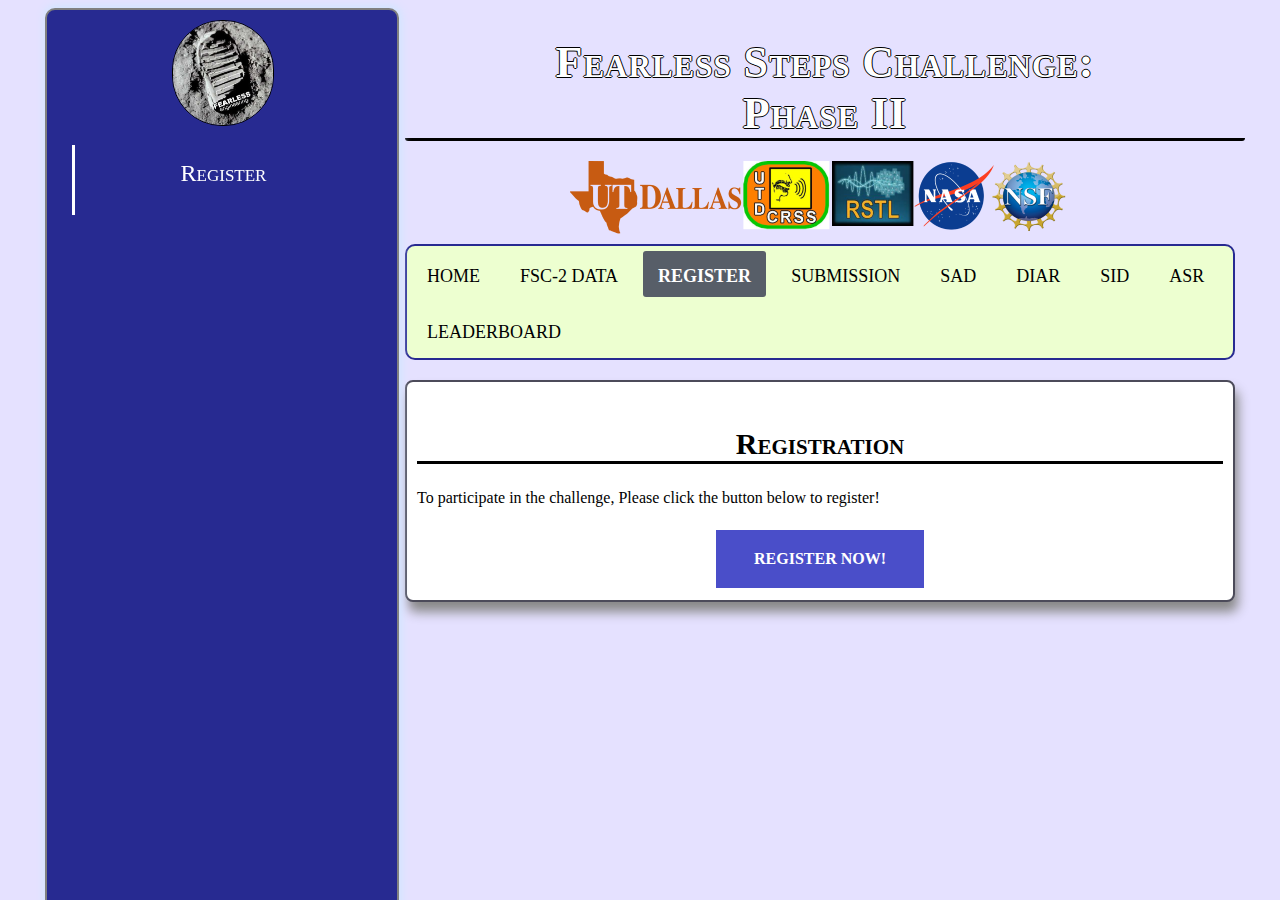
<file: Register.html>
<!DOCTYPE html>
<html>
<head>
<meta charset="utf-8">
	
<meta name="viewport" content="width=device-width, initial-scale=1.0">
<title>Fearless Steps Challenge: Phase 2</title>
<link rel="shortcut icon" href="favicon.ico" type="image/x-icon">
	<link rel="icon" href="favicon.ico" type="image/x-icon">
	<link rel="stylesheet" href="css/styles.css"> 
	
</head>
<body>
<div class="page-wrapper">
<div class="top-banner">
<h1> Fearless Steps Challenge:<br>Phase II</h1>


</div>
<div class="top-top-nav">

<div class="tabs">
	<div class="tabs-img">
		<img src="images/top-1.jpg" alt="Fearless Engineering" id="fearless">
		
		</div>
	<div class="links">
		<!--<a href="#Track_1"><u><strong>Speech Activity Detection</strong></u></a><br>-->
		
		<div class="link_list">
			<a href="#Register">Register</a><br>
			<!--<a href="#Track_1">Baseline</a><br>
			<a href="#Track_1">References</a><br>-->
		
		</div>
		
		
	</div>
</div>
<div class="image-top" >
<img src="images/Logos.png" alt="" id="logo">
</div>
<div class="top-nav">
		<a href="index.html">Home</a>
		<a href="Data.html">FSC-2 Data</a>
		<a class="active" href="Register.html">Register</a>
		<a href="Submission.html">Submission</a>
		<a href="SAD.html">SAD</a>
		<a href="DIAR.html">DIAR</a>
		<a href="SID.html">SID</a>
		<a href="ASR.html">ASR</a>
		<a href="Final.html">Leaderboard</a>	
	</div>
<div class="article" id="Register">
<h2>Registration</h2>
<p>To participate in the challenge, Please click the button below to register!</p>
<div class="register_button">
    <a href="https://docs.google.com/forms/d/e/1FAIpQLScHh093mwT2necdGdKdn3sCOwiXS7Vjzeh2hJ3KLstblUfeMw/viewform" target="_blank"class="button">REGISTER NOW!</a>
</div>
</div>
</div>
</div>

</body>


</html>
</file>
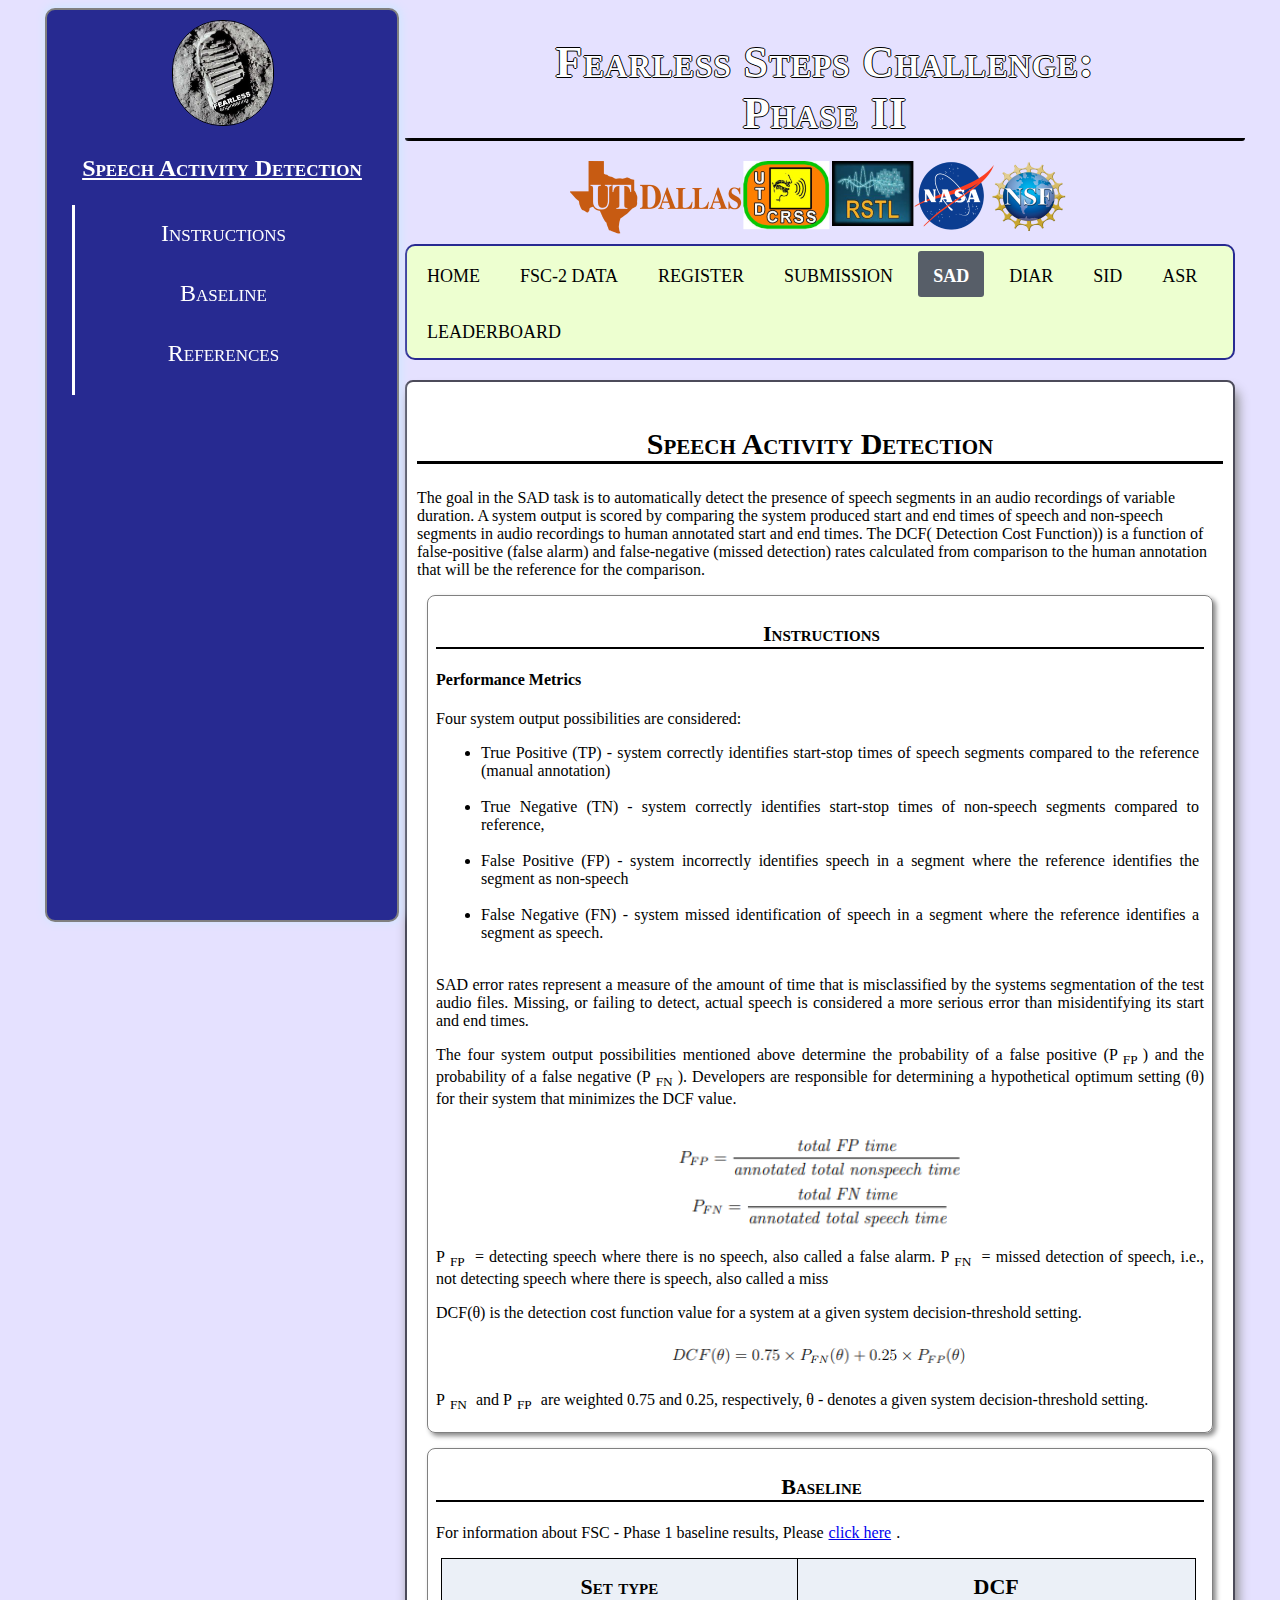
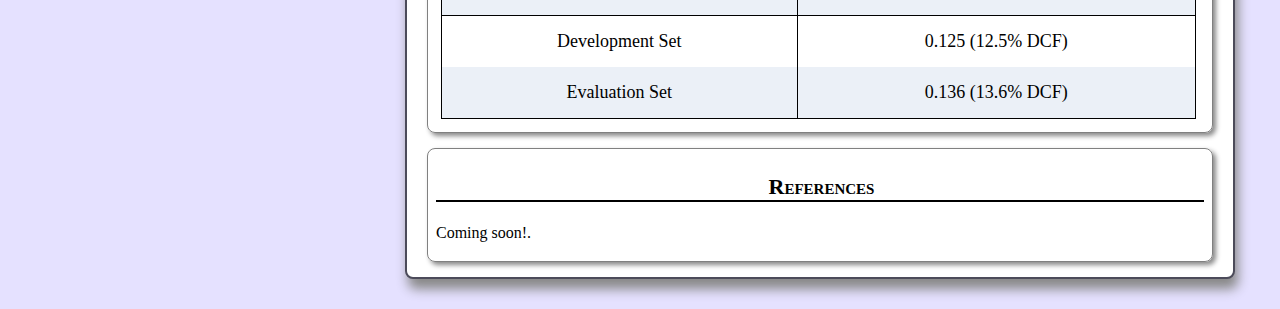
<file: SAD.html>
<!DOCTYPE html>
<html>
<head>
<meta charset="utf-8">
	
<meta name="viewport" content="width=device-width, initial-scale=1.0">
<title>Fearless Steps Challenge: Phase 2</title>
<link rel="shortcut icon" href="favicon.ico" type="image/x-icon">
	<link rel="icon" href="favicon.ico" type="image/x-icon">
	<link rel="stylesheet" href="css/styles.css"> 
	
</head>
<body>
<div class="page-wrapper">
<div class="top-banner">
<h1> Fearless Steps Challenge:<br>Phase II</h1>


</div>
<div class="top-top-nav">

<div class="tabs">
	<div class="tabs-img">
		<img src="images/top-1.jpg" alt="Fearless Engineering" id="fearless">
		
		</div>
	<div class="links">
		<a href="#Track_1"><u><strong>Speech Activity Detection</strong></u></a><br>
		
		<div class="link_list">
			<a href="#Track_1">Instructions</a><br>
			<a href="#Track_1">Baseline</a><br>
			<a href="#Track_1">References</a><br>		
		
		</div>
		
		
	</div>
</div>
<div class="image-top" >
<img src="images/Logos.png" alt="" id="logo">
</div>
<div class="top-nav">
		<a href="index.html">Home</a>
		<a href="Data.html">FSC-2 Data</a>
		<a href="Register.html">Register</a>
		<a href="Submission.html">Submission</a>
		<a class="active" href="SAD.html">SAD</a>
		<a href="DIAR.html">DIAR</a>
		<a href="SID.html">SID</a>
		<a href="ASR.html">ASR</a>
		<a href="Final.html">Leaderboard</a>	
	</div>
<div class="article" id="Track_1">
<h2>Speech Activity Detection</h2>
<p>The goal in the SAD task is to automatically detect the presence of speech segments in an audio recordings of variable duration.  A system output is scored by comparing the system produced start and end times of speech and non-speech segments in audio recordings to human annotated start and end times.  The DCF( Detection Cost Function)) is a function of false-positive (false alarm) and false-negative (missed  detection)  rates  calculated  from  comparison  to  the  human  annotation  that  will  be  the reference for the comparison.</p>
<div class="sub-article" id="#Instruction_track_1">
<h3>Instructions</h3>
 <h4>Performance Metrics</h4>
        				 <p>Four system output possibilities are considered:</p>
        				 <ul>
								<li> True Positive (TP) - system correctly identifies start-stop times of speech segments compared to the reference (manual annotation) </li><br>        				 
								<li> True Negative (TN) - system correctly identifies start-stop times of non-speech segments compared to reference,</li><br>        				 
        				 		<li> False Positive (FP) - system incorrectly identifies speech in a segment where the reference identifies the segment as non-speech</li><br>
        				 		<li> False Negative (FN) - system missed identification of speech in a segment where the reference identifies a segment as speech.</li><br>
        				 </ul>
        				 <p> SAD error rates represent a measure of the amount of time that is misclassified by the systems segmentation of the test audio files. Missing, or failing to detect, actual speech is considered a
more serious error than misidentifying its start and end times.</p>
						<p>The four system output possibilities mentioned above determine the probability of a false positive (P<sub>FP</sub>) and the probability of a false negative (P<sub>FN</sub>). Developers are responsible for determining a hypothetical optimum setting (θ) for their system that minimizes the DCF value.</p>
						
						<img src="images/SAD1.png" id="fsc2">
						<p>P<sub>FP</sub> = detecting speech where there is no speech, also called a false alarm.
P<sub>FN</sub> = missed detection of speech, i.e., not detecting speech where there is speech, also called a miss</p>
						<p>DCF(θ) is the detection cost function value for a system at a given system decision-threshold setting.</p>
						
						<img src="images/SAD2.png" id="fsc2">
						<p>P<sub>FN</sub> and P<sub>FP</sub> are weighted 0.75 and 0.25, respectively, θ - denotes a given system decision-threshold setting.</p>


</div>

<div class="sub-article" id="#Baseline_track_1">
<h3>Baseline</h3>
<p>For information about FSC - Phase 1 baseline results, Please<a href="http://fearlesssteps.exploreapollo.org/">click here</a>.</p>

<table class="table-outline">
  							<tr>
  								<th>Set type</th>
  								<th>DCF</th>
  							</tr>
  							<tr>
  								<td>Development Set</td>
  								<td>0.125 (12.5% DCF)</td>
  							</tr>	
  							<tr>
  								<td>Evaluation Set</td>
  								<td>0.136 (13.6% DCF)</td>
  							</tr>	
  														

  						</table>
</div>

<div class="sub-article" id="#References_track_1">
<h3>References</h3>
<p>Coming soon!.</p>
</div>
</div>

</div>
</div>

</body>


</html>
</file>
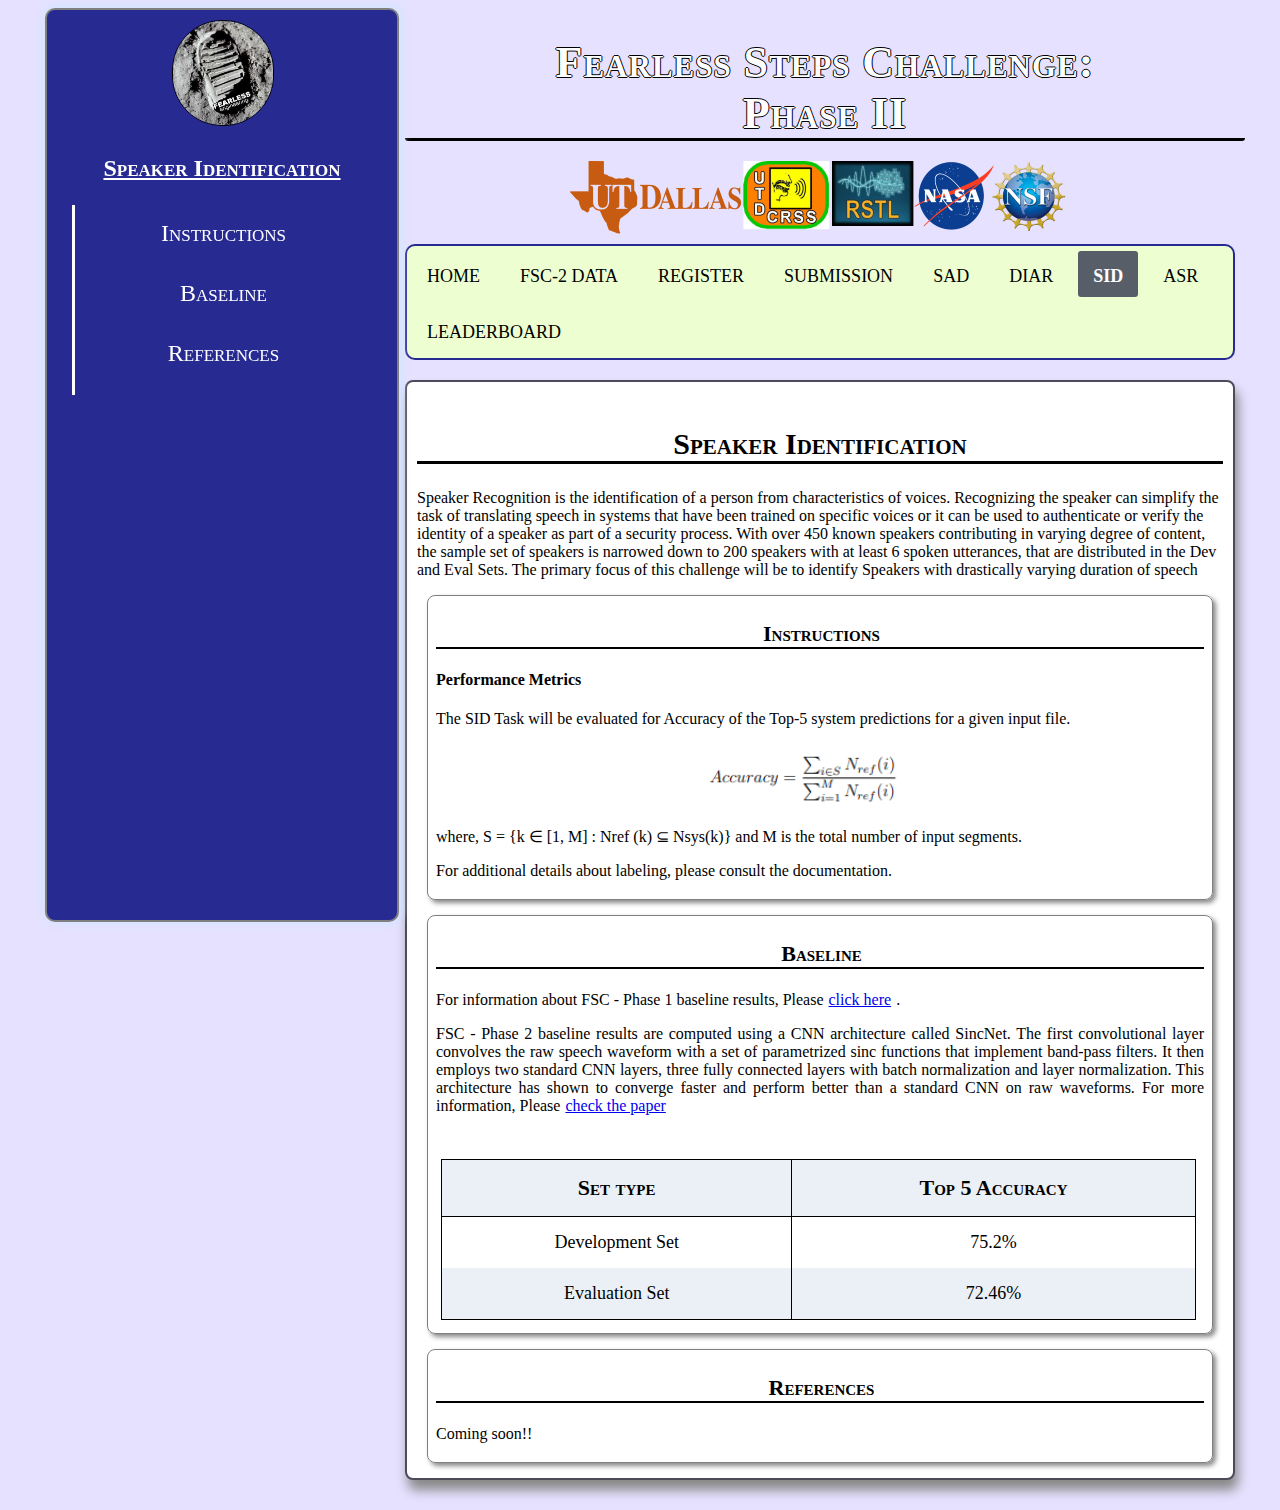
<file: SID.html>
<!DOCTYPE html>
<html>
<head>
<meta charset="utf-8">
	
<meta name="viewport" content="width=device-width, initial-scale=1.0">
<title>Fearless Steps Challenge: Phase 2</title>
<link rel="shortcut icon" href="favicon.ico" type="image/x-icon">
	<link rel="icon" href="favicon.ico" type="image/x-icon">
	<link rel="stylesheet" href="css/styles.css"> 
	
</head>
<body>
<div class="page-wrapper">
<div class="top-banner">
<h1> Fearless Steps Challenge:<br>Phase II</h1>


</div>
<div class="top-top-nav">

<div class="tabs">
	<div class="tabs-img">
		<img src="images/top-1.jpg" alt="Fearless Engineering" id="fearless">
		
		</div>
	<div class="links">
		<a href="#Track_1"><u><strong>Speaker Identification</strong></u></a><br>
		
		<div class="link_list">
			<a href="#Track_1">Instructions</a><br>
			<a href="#Track_1">Baseline</a><br>
			<a href="#Track_1">References</a><br>		
		
		</div>
		
		
	</div>
</div>
<div class="image-top" >
<img src="images/Logos.png" alt="" id="logo">
</div>
<div class="top-nav">
		<a href="index.html">Home</a>
		<a href="Data.html">FSC-2 Data</a>
		<a href="Register.html">Register</a>
		<a href="Submission.html">Submission</a>
		<a href="SAD.html">SAD</a>
		<a href="DIAR.html">DIAR</a>
		<a class="active" href="SID.html">SID</a>
		<a href="ASR.html">ASR</a>
		<a href="Final.html">Leaderboard</a>	
	</div>
<div class="article" id="Track_1">
<h2>Speaker Identification</h2>
<p>Speaker Recognition is the identification of a person from characteristics of voices. Recognizing the speaker can simplify the task of translating speech in systems that have been trained on specific voices or it can be used to authenticate or verify the identity of a speaker as part of a security process. With over 450 known speakers contributing in varying degree of content, the sample set of speakers is narrowed down to 200 speakers with at least 6 spoken utterances, that are distributed in the Dev and Eval Sets. The primary focus of this challenge will be to identify Speakers with drastically varying duration of speech</p> 
<div class="sub-article" id="#Instruction_track_1">
<h3>Instructions</h3>

        				<h4>Performance Metrics</h4>
        				<p> The SID Task will be evaluated for Accuracy of the Top-5 system predictions for a given input file.</p>
        				<img src="images/SID1.png" id="fsc1">
        				<p> where, S = {k ∈ [1, M] : Nref (k) ⊆ Nsys(k)} and M is the total number of input segments.</p>
        				<p> For additional details about labeling, please consult the documentation.</p>

</div>

<div class="sub-article" id="#Baseline_track_1">
<h3>Baseline</h3>
<p>For information about FSC - Phase 1 baseline results, Please<a href="http://fearlesssteps.exploreapollo.org/">click here</a>.</p>
<p>FSC - Phase 2 baseline results are computed using a CNN architecture called SincNet. The first convolutional layer convolves the raw speech waveform with a set of parametrized sinc functions that implement band-pass filters. It then employs two standard CNN layers, three fully connected layers with batch
normalization and layer normalization. This architecture has shown to converge faster and perform better than a standard CNN on raw waveforms. For more information, Please<a href="https://arxiv.org/pdf/1808.00158.pdf">check the paper</a> </p><br>
<table class="table-outline">
  							<tr>
  								<th>Set type</th>
  								<th>Top 5 Accuracy</th>
  							</tr>
  							<tr>
  								<td>Development Set</td>
  								<td>75.2%</td>
  							</tr>	
  							<tr>
  								<td>Evaluation Set</td>
  								<td>72.46%</td>
  							</tr>	
  														

  						</table>
</div>

<div class="sub-article" id="#References_track_1">
<h3>References</h3>
<p>Coming soon!!</p>
</div>
</div>


</div>
</div>

</body>


</html>
</file>
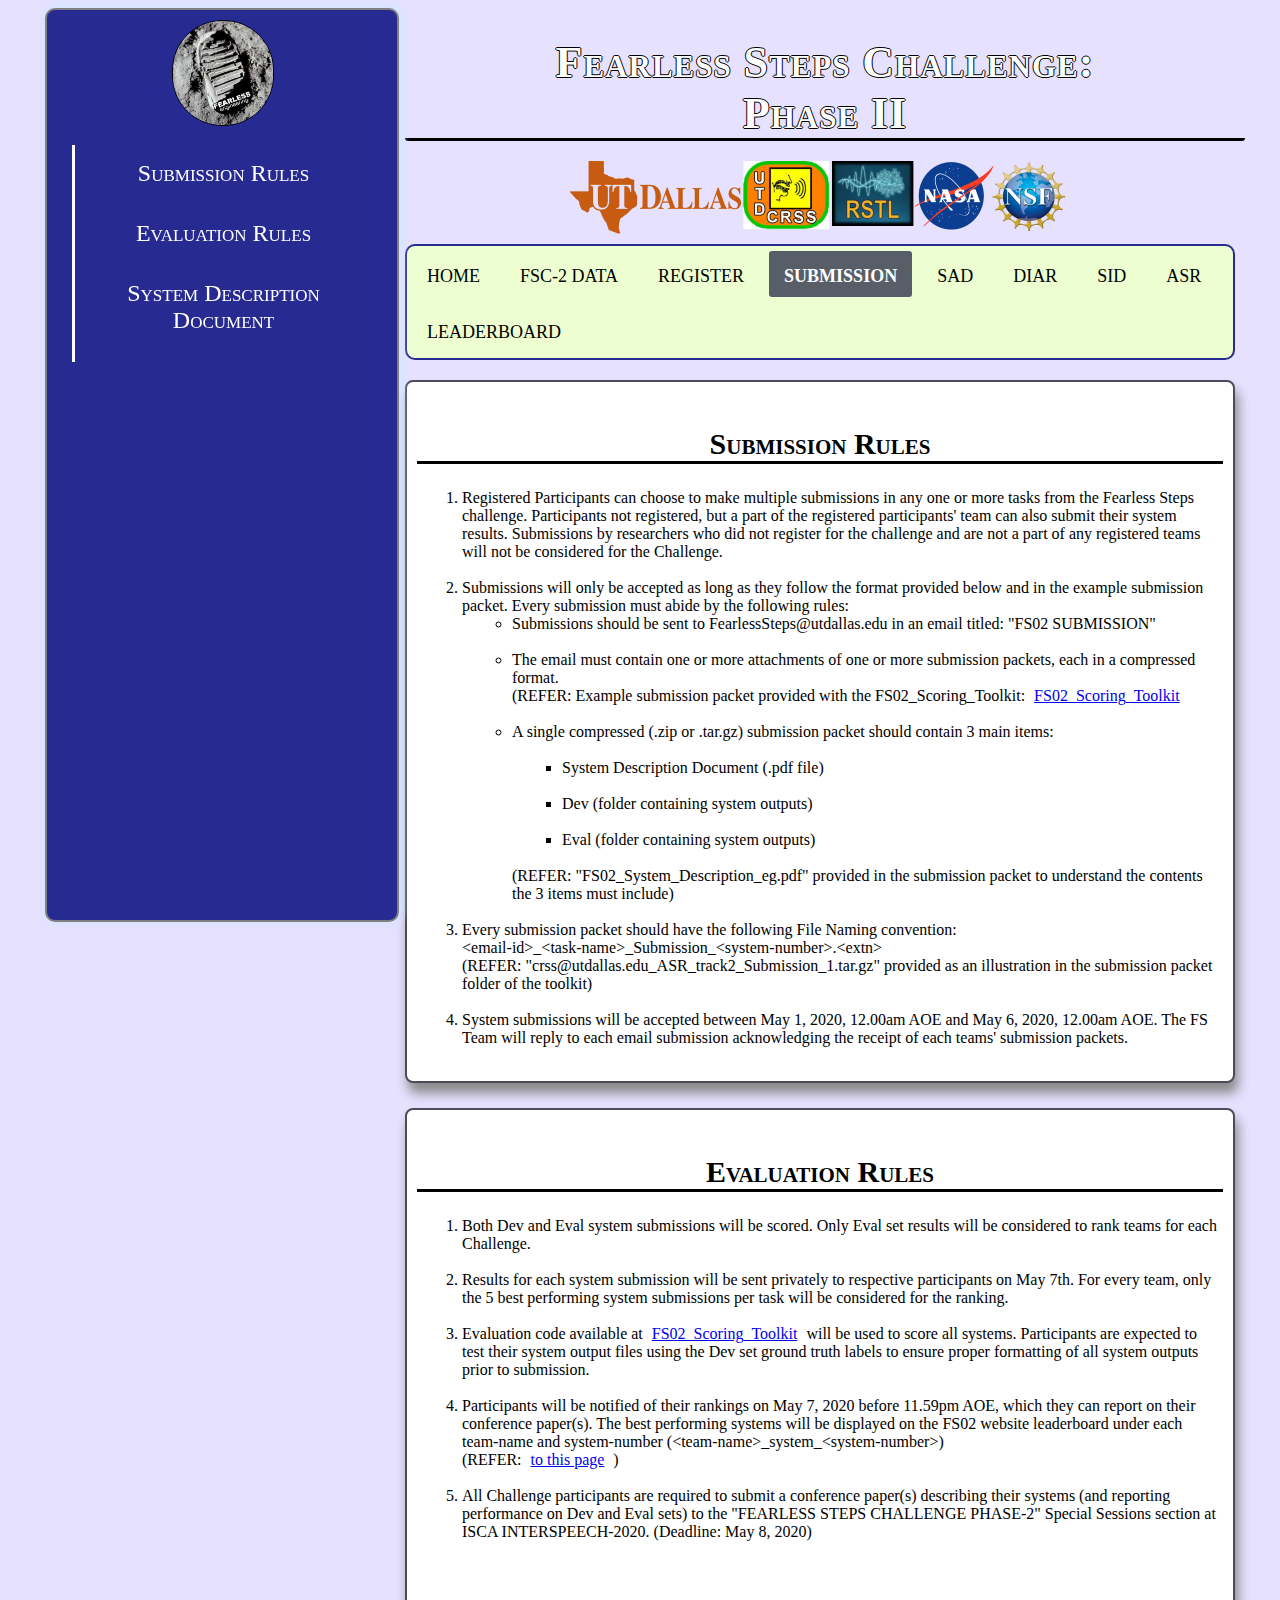
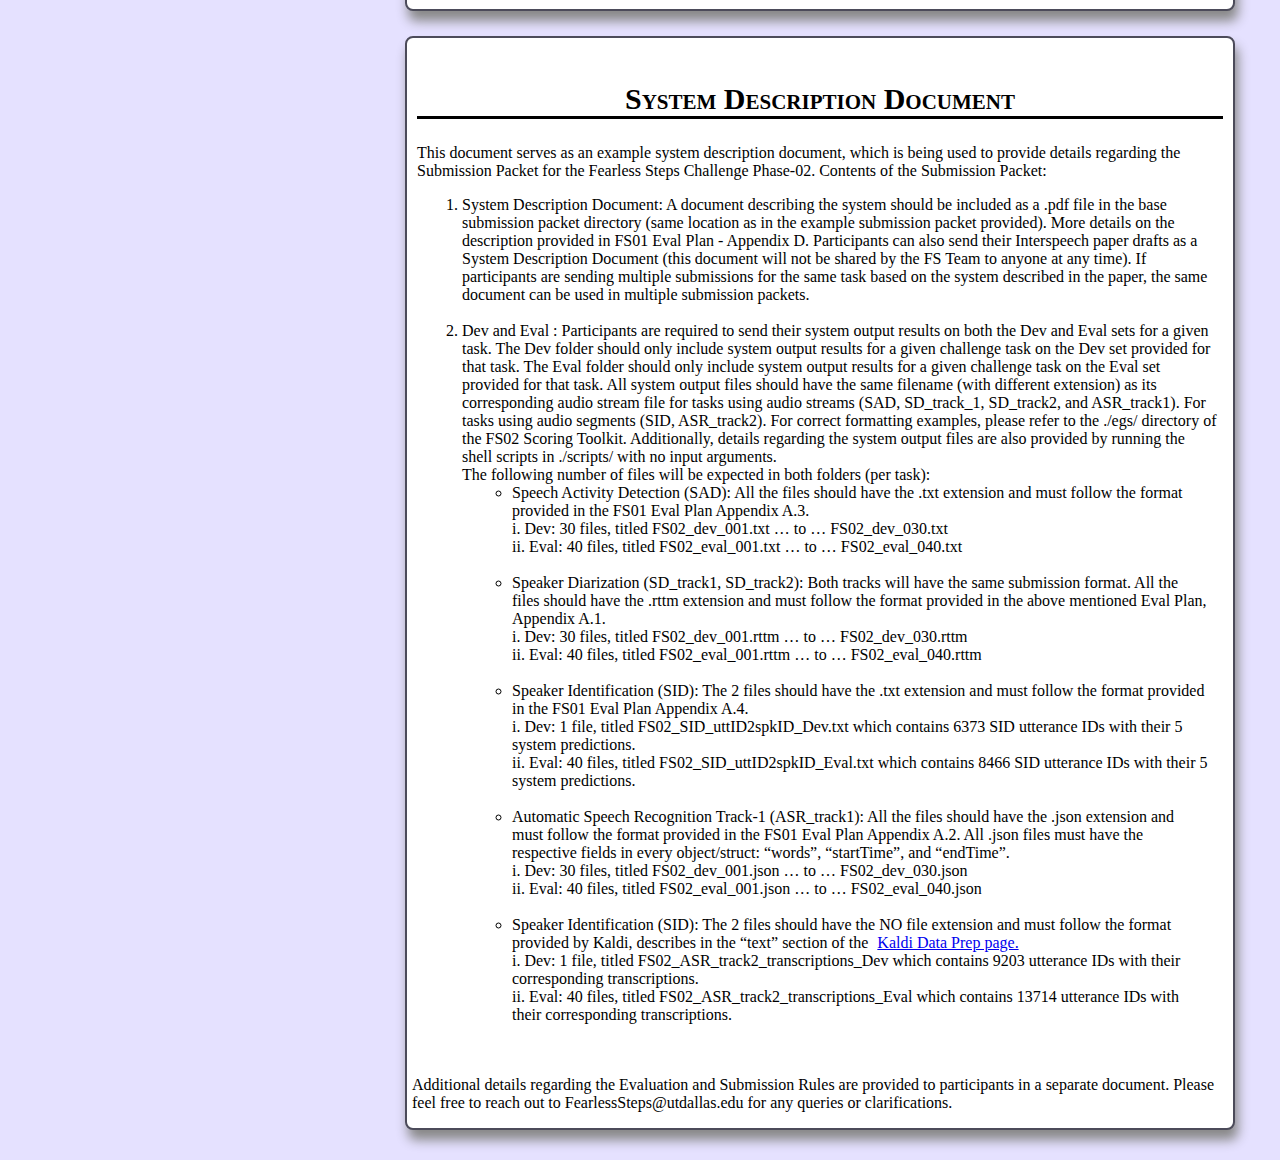
<file: Submission.html>
<!DOCTYPE html>
<html>
<head>
<meta charset="utf-8">
	
<meta name="viewport" content="width=device-width, initial-scale=1.0">
<title>Fearless Steps Challenge: Phase 2</title>
<link rel="shortcut icon" href="favicon.ico" type="image/x-icon">
	<link rel="icon" href="favicon.ico" type="image/x-icon">
	<link rel="stylesheet" href="css/styles.css"> 
	
</head>
<body>
<div class="page-wrapper">
<div class="top-banner">
<h1> Fearless Steps Challenge:<br>Phase II</h1>


</div>
<div class="top-top-nav">

<div class="tabs">
	<div class="tabs-img">
		<img src="images/top-1.jpg" alt="Fearless Engineering" id="fearless">
		
		</div>
	<div class="links">
		<!--<a href="#Track_1"><u><strong>Speech Activity Detection</strong></u></a><br>-->
		
		<div class="link_list">
			<a href="#Submission">Submission Rules</a><br>
            <a href="#Evaluation">Evaluation Rules</a><br>
            <a href="#Systemdesc">System Description Document</a><br>
			
            
            
            
		
		</div>
		
		
	</div>
</div>
<div class="image-top" >
<img src="images/Logos.png" alt="" id="logo">
</div>
<div class="top-nav">
		<a href="index.html">Home</a>
		<a href="Data.html">FSC-2 Data</a>
		<a href="Register.html">Register</a>
		<a class="active" href="Submission.html">Submission</a>
		<a href="SAD.html">SAD</a>
		<a href="DIAR.html">DIAR</a>
		<a href="SID.html">SID</a>
		<a href="ASR.html">ASR</a>
		<a href="Final.html">Leaderboard</a>	
	</div>
<div class="article" id="Submission">
<h2>Submission Rules</h2>
<p><ol>

<li> Registered Participants can choose to make multiple submissions in any one or more tasks from the Fearless Steps challenge. 
   Participants not registered, but a part of the registered participants' team can also submit their system results.
   Submissions by researchers who did not register for the challenge and are not a part of any registered teams will not 
   be considered for the Challenge.</li><br>

<li> Submissions will only be accepted as long as they follow the format provided below and in the example submission packet.
   Every submission must abide by the following rules:<br>
    <ul>
    <li> Submissions should be sent to FearlessSteps@utdallas.edu in an email titled: "FS02 SUBMISSION"</li><br>
    
    <li> The email must contain one or more attachments of one or more submission packets, each in a compressed format.<br>
        (REFER: Example submission packet provided with the FS02_Scoring_Toolkit: 
            <a href="https://github.com/AJoGaTech/FS02_Scoring_Toolkit">FS02_Scoring_Toolkit</a></li><br>
    
    <li>A single compressed (.zip or .tar.gz) submission packet should contain 3 main items:<br><br>
        <ul>
        <li> System Description Document (.pdf file)</li><br>
        
        <li> Dev (folder containing system outputs)</li><br>
        
        <li> Eval (folder containing system outputs)</li><br>    
        </ul>
    (REFER: "FS02_System_Description_eg.pdf" provided in the submission packet
        to understand the contents the 3 items must include)</li><br>
   </ul></li>
    <li> Every submission packet should have the following File Naming convention:<br>
        
        &lt;email-id&gt;_&lt;task-name&gt;_Submission_&lt;system-number&gt;.&lt;extn&gt;<br>
           (REFER: "crss@utdallas.edu_ASR_track2_Submission_1.tar.gz" provided as an illustration
        in the submission packet folder of the toolkit)</li><br>
        
<li> System submissions will be accepted between May 1, 2020, 12.00am AOE and May 6, 2020, 12.00am AOE.
   The FS Team will reply to each email submission acknowledging the receipt of each teams' 
   submission packets.</li><br>

</ol>
</p>
</div>

<div class="article" id="Evaluation">
<h2>Evaluation Rules</h2>
<p><ol>

<li> Both Dev and Eval system submissions will be scored. Only Eval set results will be considered 
   to rank teams for each Challenge. </li><br>

<li> Results for each system submission will be sent privately to respective participants on May 7th.
   For every team, only the 5 best performing system submissions per task will be considered for the ranking.</li><br>

<li> Evaluation code available at <a href="https://github.com/AJoGaTech/FS02_Scoring_Toolkit">FS02_Scoring_Toolkit</a> will be used to score 
   all systems. Participants are expected to test their system output files using the Dev set
   ground truth labels to ensure proper formatting of all system outputs prior to submission.</li><br>

<li> Participants will be notified of their rankings on May 7, 2020 before 11.59pm AOE, which they can report 
   on their conference paper(s). The best performing systems will be displayed on the FS02 website 
   leaderboard under each team-name and system-number (&lt;team-name&gt;_system_&lt;system-number&gt;)<br>
   (REFER: <a href="https://fearless-steps.github.io/ChallengePhase2/Final.html">to this page</a> )</li><br>

<li> All Challenge participants are required to submit a conference paper(s) describing their systems 
   (and reporting performance on Dev and Eval sets) to the "FEARLESS STEPS CHALLENGE PHASE-2" 
   Special Sessions section at ISCA INTERSPEECH-2020. (Deadline: May 8, 2020)</li><br>

</ol><br>
</p>
</div>
<div class="article" id="Systemdesc">
<h2>System Description Document</h2>
<p>
This document serves as an example system description document, which is being used to
provide details regarding the Submission Packet for the Fearless Steps Challenge Phase-02.
Contents of the Submission Packet:</p>
<p><ol>
<li> System Description Document: A document describing the system should be included as
a .pdf file in the base submission packet directory (same location as in the example
submission packet provided). More details on the description provided in FS01 Eval Plan
- Appendix D. Participants can also send their Interspeech paper drafts as a System
Description Document (this document will not be shared by the FS Team to anyone at
any time). If participants are sending multiple submissions for the same task based on
the system described in the paper, the same document can be used in multiple
submission packets.</li><br>

<li> Dev and Eval : Participants are required to send their system output results on both the
Dev and Eval sets for a given task. The Dev folder should only include system output
results for a given challenge task on the Dev set provided for that task. The Eval folder
should only include system output results for a given challenge task on the Eval set
provided for that task. All system output files should have the same filename (with
different extension) as its corresponding audio stream file for tasks using audio streams
(SAD, SD_track_1, SD_track2, and ASR_track1). For tasks using audio segments
(SID, ASR_track2). For correct formatting examples, please refer to the ./egs/ directory
of the FS02 Scoring Toolkit. Additionally, details regarding the system output files are
also provided by running the shell scripts in ./scripts/ with no input arguments.<br>
The following number of files will be expected in both folders (per task):<br>
<ul>
<li> Speech Activity Detection (SAD): All the files should have the .txt extension
and must follow the format provided in the FS01 Eval Plan Appendix A.3.<br>
i. Dev: 30 files, titled FS02_dev_001.txt … to … FS02_dev_030.txt<br>
ii. Eval: 40 files, titled FS02_eval_001.txt … to … FS02_eval_040.txt</li><br>

<li> Speaker Diarization (SD_track1, SD_track2): Both tracks will have the same
submission format. All the files should have the .rttm extension and must follow
the format provided in the above mentioned Eval Plan, Appendix A.1.<br>
i. Dev: 30 files, titled FS02_dev_001.rttm … to … FS02_dev_030.rttm<br>
ii. Eval: 40 files, titled FS02_eval_001.rttm … to … FS02_eval_040.rttm</li><br>

<li> Speaker Identification (SID): The 2 files should have the .txt extension and
must follow the format provided in the FS01 Eval Plan Appendix A.4.<br>
i. Dev: 1 file, titled FS02_SID_uttID2spkID_Dev.txt which contains 6373 SID
utterance IDs with their 5 system predictions.<br>
ii. Eval: 40 files, titled FS02_SID_uttID2spkID_Eval.txt which contains 8466
SID utterance IDs with their 5 system predictions.</li><br>

<li> Automatic Speech Recognition Track-1 (ASR_track1): All the files should
have the .json extension and must follow the format provided in the FS01 Eval
Plan Appendix A.2. All .json files must have the respective fields in every
object/struct: “words”, “startTime”, and “endTime”.<br>
i. Dev: 30 files, titled FS02_dev_001.json … to … FS02_dev_030.json<br>
ii. Eval: 40 files, titled FS02_eval_001.json … to … FS02_eval_040.json</li><br>

<li> Speaker Identification (SID): The 2 files should have the NO file extension and
must follow the format provided by Kaldi, describes in the “text” section of the
<a href="https://kaldi-asr.org/doc/data_prep.html#data_prep_data">Kaldi Data Prep page.</a><br>
i. Dev: 1 file, titled FS02_ASR_track2_transcriptions_Dev which contains
9203 utterance IDs with their corresponding transcriptions.<br>
ii. Eval: 40 files, titled FS02_ASR_track2_transcriptions_Eval which contains
13714 utterance IDs with their corresponding transcriptions.</li><br>
</ul></li>
</ol><br>
Additional details regarding the Evaluation and Submission Rules are provided to participants in
a separate document. Please feel free to reach out to FearlessSteps@utdallas.edu for any
queries or clarifications.

</p>
</div>
</div>
</div>
</div>

</body>


</html>
</file>
<file: css/styles.css>
*{
margin-left: 5px;
margin-right: 5px;

}
html { scroll-behavior: smooth; } 
body{
background-color: #E5E1FF;
}
.page-wrapper{
 margin-bottom: 30px;

 margin-left: 20px;
 margin-right: 20px;
 height: auto;

}

.top-banner{
	\\width: 75%;
	height: 130px;
	display: block;
	border-bottom:3px solid black;
	border-radius: 3px;
	\\background-color: black;
	\\background-image: url(../images/A11.jpg);
	\\background-position: 70% 20%;
	\\background-position:20% 10%;
	\\background-repeat: no-repeat;
	\\background-size: cover;
	margin-left: 375px;
	overflow-x: hidden;
	overflow-y: hidden;
}

.top-banner h1{
    text-align: center;
    color: white;
   text-shadow: -1px 0 black, 0 1px black, 1px 0 black, 0 -1px black;
    \\text-shadow: -1px 1px 0px black,1px -1px 0px black;
    \\padding-top:3px;
    font-size: 44px;
    font-family: Georgia, serif;
\\font-size: 21px;
letter-spacing: 1px;
word-spacing: -0.2px;

font-weight: 600;
text-decoration: none;
font-style: normal;
font-variant: small-caps;
\\text-transform: uppercase;
}
.image-top{
margin-left: 365px;
}
#logo{
display:block;
margin-left: auto;
margin-right: auto;
margin-bottom: 10px;
padding-top: 10px;
}

.clearfix::after {
	content: "";
	clear:none;
	display: table;
}
.clearfix{
	overflow:auto;
}

.top-top-nav{
	\\width:100%;
	\\background-color: #C8F9C3;
	margin:10px;
	\\border-top: 2px solid #C8F9C3;
}
.top-nav{
	overflow:auto;
	background-color: #EDFFD0;
	width: auto;
	border:2px solid #272A91;
	border-radius: 10px;
	margin-left: 365px;
	margin-bottom: 20px;
	
}

.top-nav a{
	float: left;
	color: black;
	text-align: center;
	padding-top: 15px;
	padding-bottom: 10px;
	padding-right: 15px;
	padding-left: 15px;
	text-decoration: none;
	font-size: 18px;
	border:none;
	\\font-variant: small-caps;
	text-transform:uppercase;	
	transition: 0.3s;	
	\\font-family: "Times New Roman", Times, serif;
	font-weight:500;
	margin: 5px;
}



.top-nav a.active {
  \\border-bottom: 3px solid #4C4B5A;
  border-radius: 3px;
  font-weight: 600;
	background-color: #575E68;
  color: white;
}

.top-nav a:hover {
  \\border-bottom: 3px solid #95A0AF;
  \\border-radius: 3px;
  background-color: #7A8391;
  color: white;
  box-shadow: 1px -1px 9px 2px #575E68;
  \\border: 1px solid #575E68;
  border-radius: 5px;
}

.page-wrapper-new{
border-top: 4px solid #F5B51F;
width: 100%;
}

.tabs{
/**width: 260px;
height: 100%;
float:left;
background-color: #0D246A;
padding-top: 20px;
margin-top: 5px;
**/
height: 100%;
  width: 350px;
  position: fixed;
  z-index: 1;
  top: 8px;
  \\left: 0;
  background-color: #272A91;
  overflow-x: hidden;
  padding-top: 10px;
border:2px solid grey;
	border-radius: 10px;
	box-shadow: 1px -1px 9px 2px #D2E6FF;
}
.links{
padding: 15px;

}
.links a{
padding-top: 5px;
padding-bottom: 5px;
font-variant: small-caps;
margin-top: 5px;
color: white;
display: block;
text-decoration: none;
text-align: center;
font-weight: 500;
font-size: 24px;
display: block;
}

.link_list {
	border-left: 3px solid white;
	list-style-type: none;
	padding: 5px 5px;
}



.tabs-img img{
border: 1px solid black;
border-radius: 50px;
align-content: center;
\\position: fixed;
width:100px;
margin-left: 120px;
margin-right: auto;

}


.tabs a:hover {
color: black;
background-color: white;
transition: 0.4s;
\\padding: 10px;
}
@media screen and (max-height: 450px) {
  .sidenav {padding-top: 15px;}
  .sidenav a {font-size: 18px;}
}
.article{
	/**
margin-left: 225px;
padding: 10px 10px;
border-style: groove;
margin-bottom: 10px;
margin-top: 5px;
**/
width: auto;
overflow:hidden;
margin-top: 20px;
margin-bottom: 25px;
margin-left: 365px;
box-shadow: 3px 10px 12px #888888;
border:2px solid #4C4B5A;
border-radius:8px;
padding: 0px 5px;
color: black;
background-color: white;

}
.article h2{
text-align: center;
\\background-color: gray;
padding-top: 20px;
border-bottom: 3px solid black;
font-size: 30px;
font-variant: small-caps;
}

.sub-article{
width:auto;
margin: 15px;
box-shadow: 3px 3px 5px #888888;
border:1px solid gray;
border-radius:8px;
text-align: justify;
padding:3px;
}

.sub-article h3{
font-variant: small-caps;
font-size: 22px;
padding-left: 3px;
text-align: center;
border-bottom: 2px solid black;

}
#fsc{
	display: block;
  margin-left: auto;
  margin-right: auto;
  width: 80%;	
	
}
#fsc1{
	display: block;
  margin-left: auto;
  margin-right: auto;
  width: 60%;	
	
}
#fsc2{
  display: block;
  margin-left: auto;
  margin-right: auto;
  width: 40%;

}
.register_button{
    text_align: center;
    display: flex;
    margin-bottom: 5px;
    justify-content: center;
    align-items: center;
}

.button{
   background-color: #4A4EC9;
    border: 3px solid white;
    color: white;
    padding: 20px 38px;
    text-align: center;
    text-decoration: none;
    display: inline-block;
    font-size:24 px;
    margin: 4px 4px;
    cursor:pointer;
    font-weight:650;
}

.table-outline {
border-collapse: collapse;
width: 97%;
height:80%;
margin: 10px;
border: 1px solid black;
}
.table-outline td,th {
text-align: center;
padding: 15px;

}

.table-outline th {
font-size: 22px;
border-bottom:1px solid black;
font-variant: small-caps;
border-right:1px solid black;
}

.table-outline td {
border-right:1px solid black;
font-size: 18px;
}
tr:nth-child(odd) {
  background-color:#EBF0F7;
  
}
</file>
